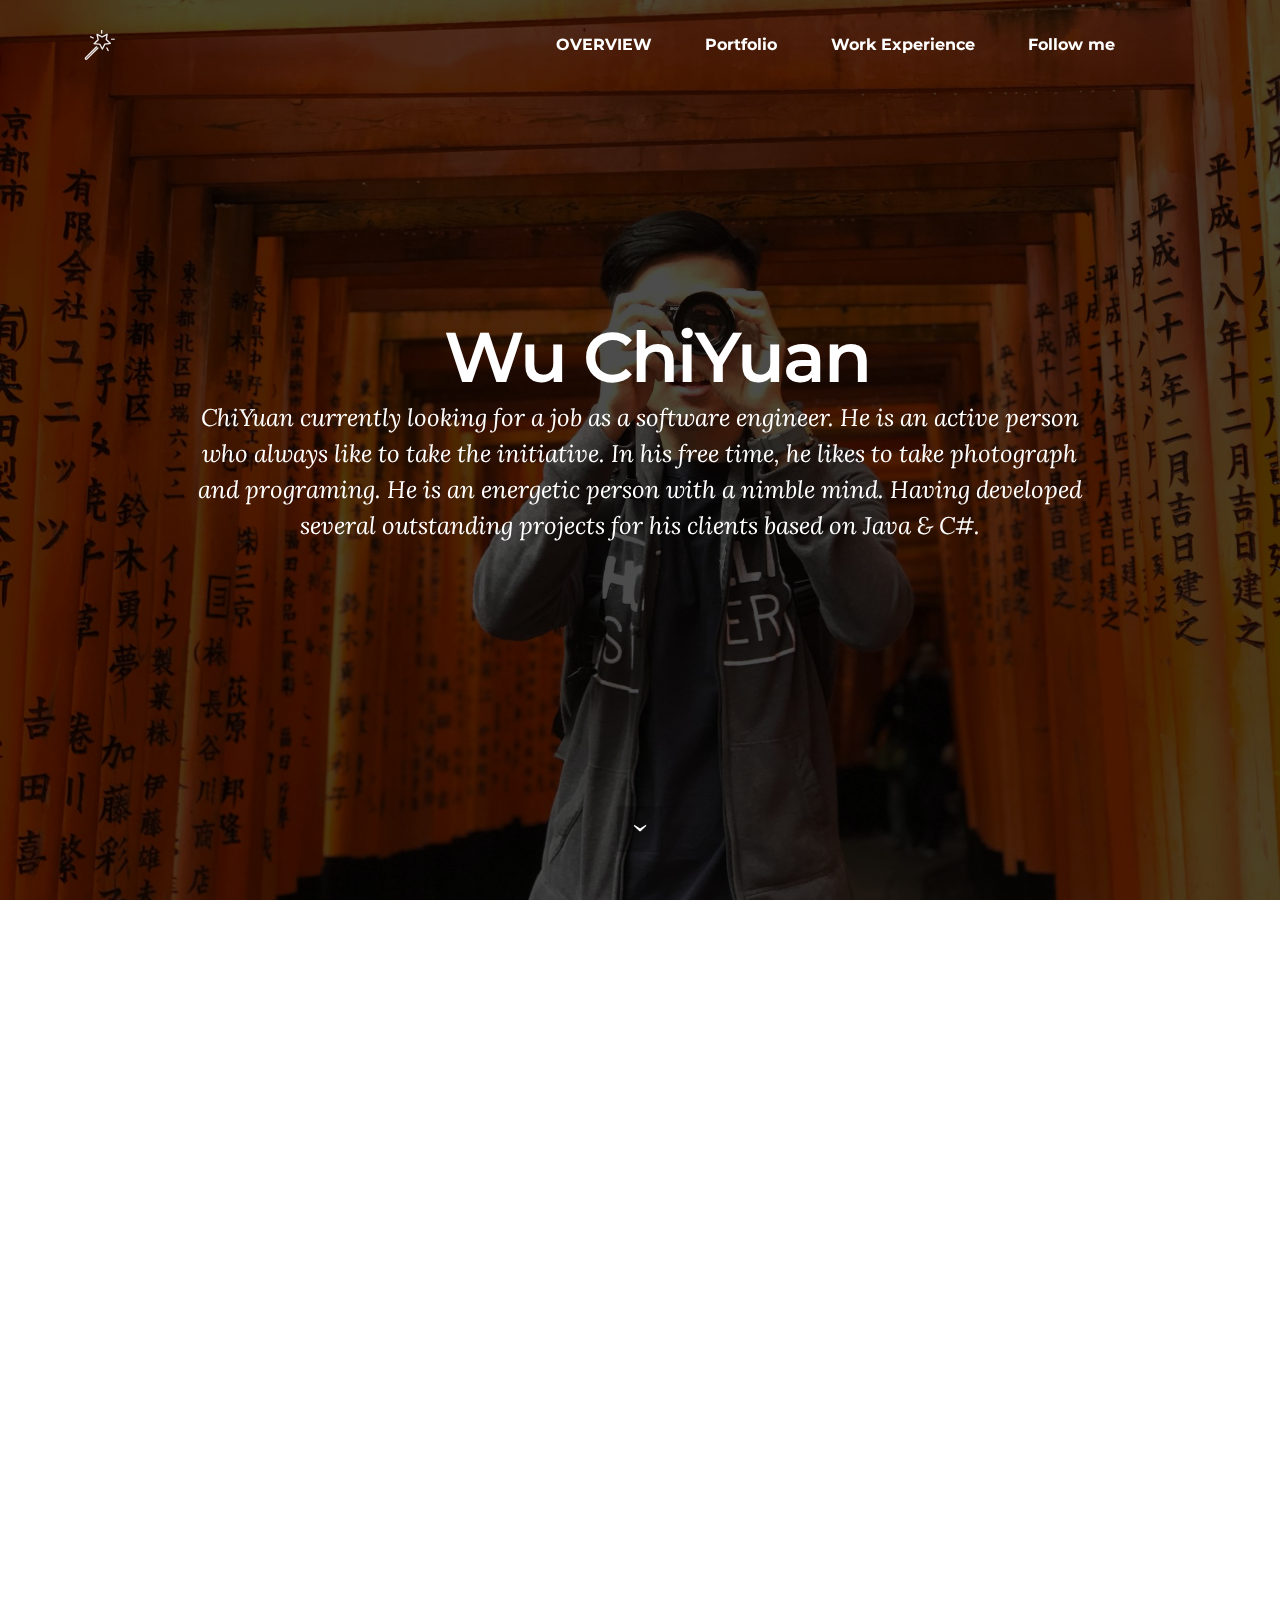
<file: index.html>
<!DOCTYPE html>
<html>
<head>
  <!-- Site made with Mobirise Website Builder v3.12.1, https://mobirise.com -->
  <meta charset="UTF-8">
  <meta http-equiv="X-UA-Compatible" content="IE=edge">
  <meta name="generator" content="Mobirise v3.12.1, mobirise.com">
  <meta name="viewport" content="width=device-width, initial-scale=1">
  <link rel="shortcut icon" href="assets/images/-151x128.jpg" type="image/x-icon">
  <meta name="description" content="nice">
  <title>myBlog</title>
  <link rel="stylesheet" href="https://fonts.googleapis.com/css?family=Lora:400,700,400italic,700italic&amp;subset=latin">
  <link rel="stylesheet" href="https://fonts.googleapis.com/css?family=Montserrat:400,700">
  <link rel="stylesheet" href="https://fonts.googleapis.com/css?family=Raleway:100,100i,200,200i,300,300i,400,400i,500,500i,600,600i,700,700i,800,800i,900,900i">
  <link rel="stylesheet" href="assets/bootstrap-material-design-font/css/material.css">
  <link rel="stylesheet" href="assets/web/assets/mobirise-icons/mobirise-icons.css">
  <link rel="stylesheet" href="assets/et-line-font-plugin/style.css">
  <link rel="stylesheet" href="assets/tether/tether.min.css">
  <link rel="stylesheet" href="assets/bootstrap/css/bootstrap.min.css">
  <link rel="stylesheet" href="assets/dropdown/css/style.css">
  <link rel="stylesheet" href="assets/animate.css/animate.min.css">
  <link rel="stylesheet" href="assets/socicon/css/styles.css">
  <link rel="stylesheet" href="assets/theme/css/style.css">
  <link rel="stylesheet" href="assets/mobirise/css/mbr-additional.css" type="text/css">
  
  
  
</head>
<body>
<section id="ext_menu-3">

    <nav class="navbar navbar-dropdown bg-color transparent navbar-fixed-top">
        <div class="container">

            <div class="mbr-table">
                <div class="mbr-table-cell">

                    <div class="navbar-brand">
                        <a href="#top" class="mbri-magic-stick mbr-iconfont mbr-iconfont-menu navbar-logo" style="font-size: 30px; color: rgb(239, 239, 239);"></a>
                        
                    </div>

                </div>
                <div class="mbr-table-cell">

                    <button class="navbar-toggler pull-xs-right hidden-md-up" type="button" data-toggle="collapse" data-target="#exCollapsingNavbar">
                        <div class="hamburger-icon"></div>
                    </button>

                    <ul class="nav-dropdown collapse pull-xs-right nav navbar-nav navbar-toggleable-sm" id="exCollapsingNavbar"><li class="nav-item"><a class="nav-link link" href="index.html#header1-4">OVERVIEW</a></li><li class="nav-item"><a class="nav-link link" href="index.html#header3-7">Portfolio</a></li><li class="nav-item"><a class="nav-link link" href="index.html#features4-b">Work Experience</a></li><li class="nav-item"><a class="nav-link link" href="index.html#social-buttons3-j">Follow me</a></li><li class="nav-item"><a class="nav-link link" href="https://mobirise.com/"></a></li></ul>
                    <button hidden="" class="navbar-toggler navbar-close" type="button" data-toggle="collapse" data-target="#exCollapsingNavbar">
                        <div class="close-icon"></div>
                    </button>

                </div>
            </div>

        </div>
    </nav>

</section>

<section class="engine"><a rel="external" href="https://mobirise.com">Mobirise Website Builder</a></section><section class="mbr-section mbr-section-hero mbr-section-full mbr-parallax-background mbr-section-with-arrow mbr-after-navbar" id="header1-4" style="background-image: url(assets/images/img-2000x1500.jpg);">

    <div class="mbr-overlay" style="opacity: 0.7; background-color: rgb(0, 0, 0);"></div>

    <div class="mbr-table-cell">

        <div class="container">
            <div class="row">
                <div class="mbr-section col-md-10 col-md-offset-1 text-xs-center">

                    <h1 class="mbr-section-title display-1">&nbsp; &nbsp;Wu ChiYuan&nbsp;</h1>
                    <p class="mbr-section-lead lead">ChiYuan currently looking for a job as a software engineer. He is an active person who always like to take the initiative. In his free time, he likes to take photograph and programing. He is an energetic person with a nimble mind. Having developed several outstanding projects for his clients based on Java &amp; C#.<br></p>
                    
                </div>
            </div>
        </div>
    </div>

    <div class="mbr-arrow mbr-arrow-floating" aria-hidden="true"><a href="#header3-7"><i class="mbr-arrow-icon"></i></a></div>

</section>

<section class="mbr-section mbr-section__container article" id="header3-7" style="background-color: rgb(255, 255, 255); padding-top: 80px; padding-bottom: 0px;">
    <div class="container">
        <div class="row">
            <div class="col-xs-12">
                <h3 class="mbr-section-title display-2">Portfolio</h3>
                
            </div>
        </div>
    </div>
</section>

<section class="mbr-cards mbr-section mbr-section-nopadding" id="features3-i" style="background-color: rgb(255, 255, 255);">

    

    <div class="mbr-cards-row row">
        <div class="mbr-cards-col col-xs-12 col-lg-4" style="padding-top: 40px; padding-bottom: 80px;">
            <div class="container">
              <div class="card cart-block">
                  <div class="card-img"><a href="https://github.com/ballm06m06/Digits-Planet" target="_blank"><img src="assets/images/-600x348.png" class="card-img-top"></a></div>
                  <div class="card-block">
                    <h4 class="card-title">Digits Planet</h4>
                    <h5 class="card-subtitle">Developed by C#</h5>
                    <p class="card-text">Aim to change the elementary school students' viewpoints of math.<br>Help them improve their skills by playing Digits Planet.<br></p>
                    
                    </div>
                </div>
            </div>
        </div>
        <div class="mbr-cards-col col-xs-12 col-lg-4" style="padding-top: 40px; padding-bottom: 80px;">
            <div class="container">
                <div class="card cart-block">
                    <div class="card-img"><a href="https://github.com/ballm06m06/Together" target="_blank"><img src="assets/images/-600x453.jpg" class="card-img-top"></a></div>
                    <div class="card-block">
                        <h4 class="card-title">Together</h4>
                        <h5 class="card-subtitle"><span style="font-style: normal;">Developed by Java</span></h5>
                        <p class="card-text">You can easily make friends on this platform.<br>And maybe find a soulmate on Together.<br></p>
                        
                    </div>
                </div>
            </div>
        </div>
        <div class="mbr-cards-col col-xs-12 col-lg-4" style="padding-top: 40px; padding-bottom: 80px;">
            <div class="container">
                <div class="card cart-block">
                    <div class="card-img"><img src="assets/images/1540615686057-600x450.jpg" class="card-img-top"></div>
                    <div class="card-block">
                        <h4 class="card-title">Fish Farmer</h4>
                        <h5 class="card-subtitle">Developed a Linebot by using Python</h5>
                        <p class="card-text">Fish farmer can manage the fish farms through Linebot,<br>It'll provide real time data and emergency calls when the water quality or&nbsp;<br>weather &nbsp;are unsuitable for fish to live</p>
                        
                    </div>
                </div>
            </div>
        </div>
        
        
        
    </div>
</section>

<section class="mbr-section mbr-section__container article" id="header3-c" style="background-color: rgb(255, 255, 255); padding-top: 20px; padding-bottom: 0px;">
    <div class="container">
        <div class="row">
            <div class="col-xs-12">
                <h3 class="mbr-section-title display-2">Work Experience</h3>
                
            </div>
        </div>
    </div>
</section>

<section class="mbr-cards mbr-section mbr-section-nopadding" id="features4-b" style="background-color: rgb(255, 255, 255);">

    

    <div class="mbr-cards-row row">
        <div class="mbr-cards-col col-xs-12 col-lg-6" style="padding-top: 80px; padding-bottom: 80px;">
            <div class="container">
                <div class="card cart-block">
                    <div class="card-img iconbox"><a href="index.html#features4-b" class="mbri-code mbr-iconfont mbr-iconfont-features4" style="color: black;"></a></div>
                    <div class="card-block">
                        <h4 class="card-title">Java Teaching Assistant</h4>
                        <h5 class="card-subtitle"><p><strong>03/2019 - 6/2019</strong></p></h5>
                        <p class="card-text">◆ Taught students the concepts of object-oriented programming,  and solved students’ questions about Java in class<br>◆ Provided after school individual guidance, and&nbsp;designed extracurricular assignments</p>
                        
                    </div>
                </div>
            </div>
        </div>
        <div class="mbr-cards-col col-xs-12 col-lg-6" style="padding-top: 80px; padding-bottom: 80px;">
            <div class="container">
                <div class="card cart-block">
                    <div class="card-img iconbox"><a href="index.html#features4-b" class="mbri-preview mbr-iconfont mbr-iconfont-features4" style="color: black;"></a></div>
                    <div class="card-block">
                        <h4 class="card-title">Internship of UX &amp; SEO</h4>
                        <h5 class="card-subtitle"><font color="#000000" face="Open Sans, sans-serif"><span style="font-style: normal;"><strong>07/2018 - 08/2018</strong></span></font></h5>
                        <p class="card-text">◆ Researched the topics of UX &amp; SEO, used digital monitoring tools to analyze websites, and presented the idea about how to improve the websites with real data <br>◆ Proposed a website redesign to care4cook&nbsp;<br></p>
                        
                    </div>
                </div>
          </div>
        </div>
        
        
        
        
    </div>
</section>

<section class="mbr-section mbr-section-md-padding" id="social-buttons3-j" style="background-color: rgb(46, 46, 46); padding-top: 90px; padding-bottom: 90px;">
    
    <div class="container">
        <div class="row">
            <div class="col-md-8 col-md-offset-2 text-xs-center">
                <h3 class="mbr-section-title display-2">LIKE LOVE &amp; SHARE !</h3>
                <div>

                  <div class="mbr-social-likes" data-counters="false">
                    <span class="btn btn-social facebook" title="Share link on Facebook">
                        <i class="socicon socicon-facebook"></i>
                    </span>
                    <span class="btn btn-social twitter" title="Share link on Twitter">
                        <i class="socicon socicon-twitter"></i>
                    </span>
                    
                    
                    
                  </div>

                </div>
            </div>
        </div>
    </div>
</section>


  <script src="assets/web/assets/jquery/jquery.min.js"></script>
  <script src="assets/tether/tether.min.js"></script>
  <script src="assets/bootstrap/js/bootstrap.min.js"></script>
  <script src="assets/smooth-scroll/smooth-scroll.js"></script>
  <script src="assets/dropdown/js/script.min.js"></script>
  <script src="assets/touch-swipe/jquery.touch-swipe.min.js"></script>
  <script src="assets/viewport-checker/jquery.viewportchecker.js"></script>
  <script src="assets/jarallax/jarallax.js"></script>
  <script src="assets/social-likes/social-likes.js"></script>
  <script src="assets/theme/js/script.js"></script>
  
  
  <input name="animation" type="hidden">
  </body>
</html>
</file>
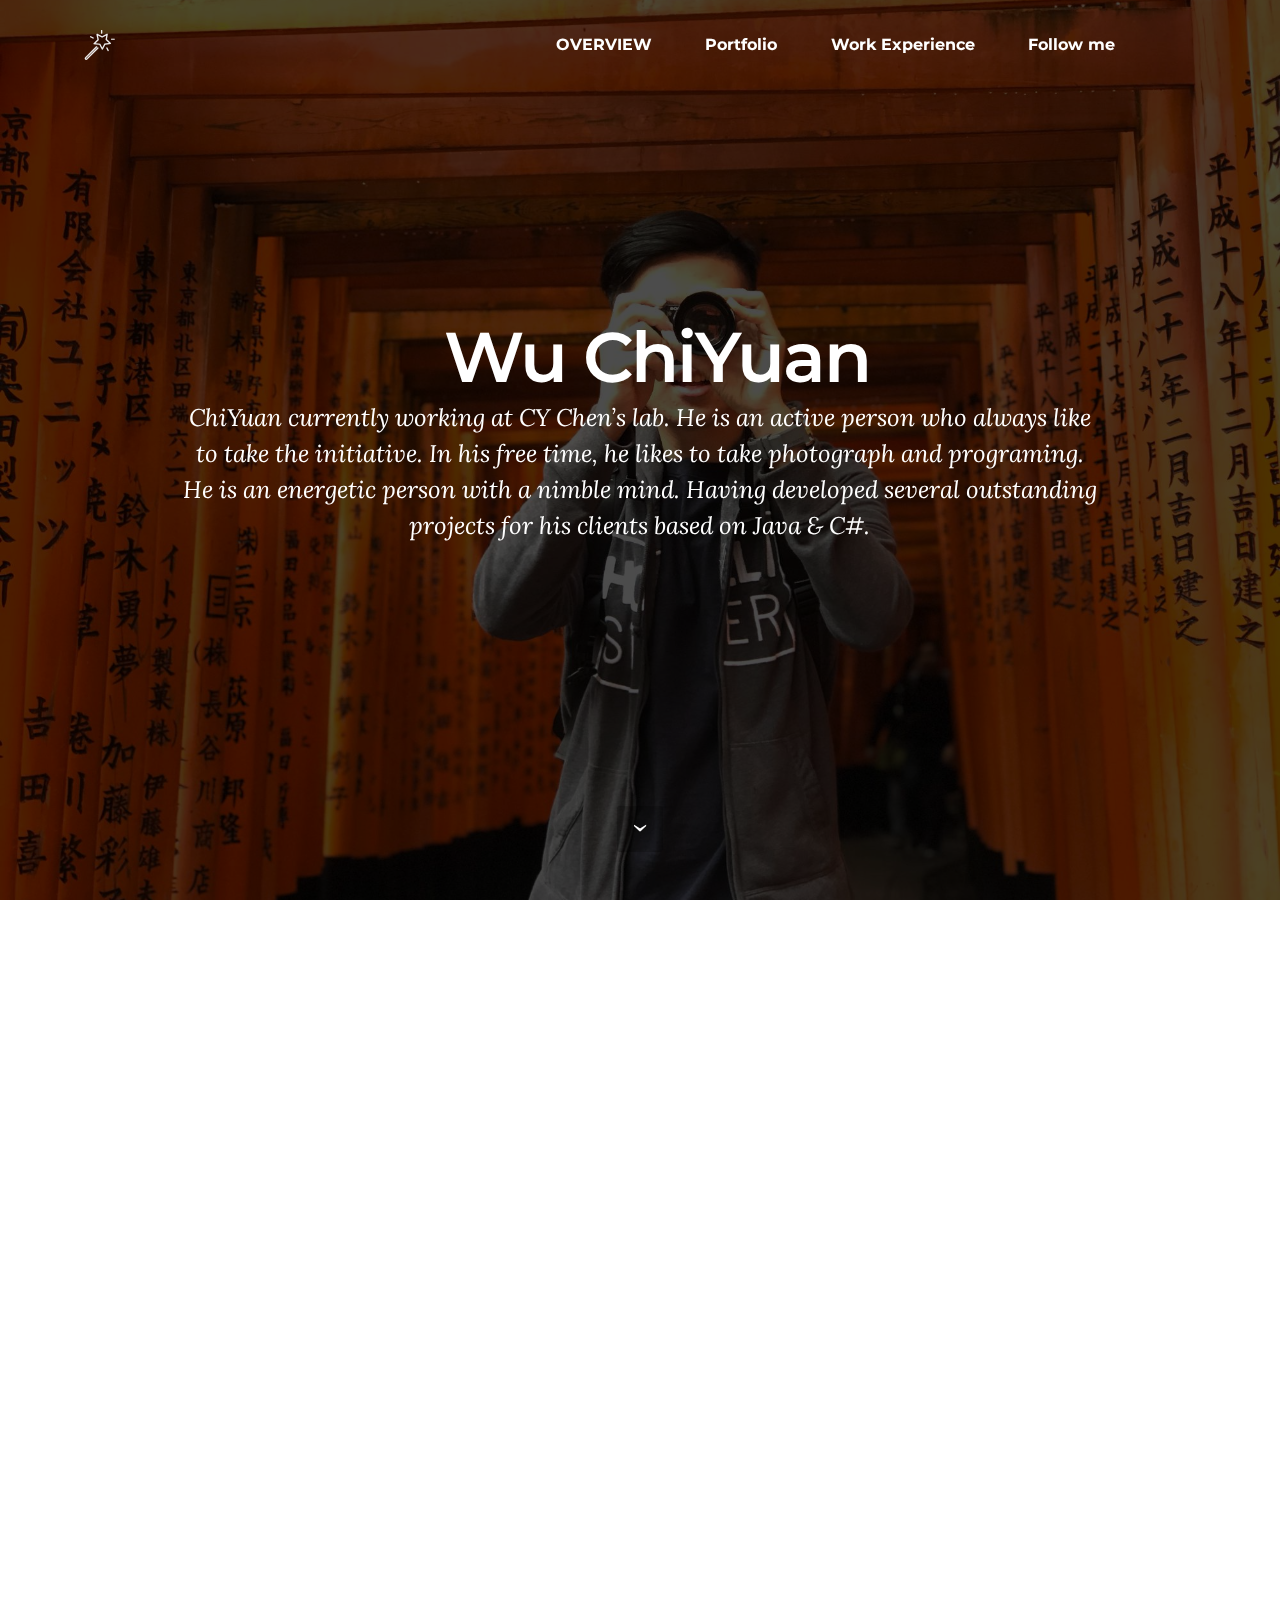
<file: myBlog.html>
<!DOCTYPE html>
<html>
<head>
  <!-- Site made with Mobirise Website Builder v3.12.1, https://mobirise.com -->
  <meta charset="UTF-8">
  <meta http-equiv="X-UA-Compatible" content="IE=edge">
  <meta name="generator" content="Mobirise v3.12.1, mobirise.com">
  <meta name="viewport" content="width=device-width, initial-scale=1">
  <link rel="shortcut icon" href="assets/images/-151x128.jpg" type="image/x-icon">
  <meta name="description" content="HELLO WORLD~~~">
  <title>This is my Blog</title>
  <link rel="stylesheet" href="https://fonts.googleapis.com/css?family=Lora:400,700,400italic,700italic&amp;subset=latin">
  <link rel="stylesheet" href="https://fonts.googleapis.com/css?family=Montserrat:400,700">
  <link rel="stylesheet" href="https://fonts.googleapis.com/css?family=Raleway:100,100i,200,200i,300,300i,400,400i,500,500i,600,600i,700,700i,800,800i,900,900i">
  <link rel="stylesheet" href="assets/bootstrap-material-design-font/css/material.css">
  <link rel="stylesheet" href="assets/web/assets/mobirise-icons/mobirise-icons.css">
  <link rel="stylesheet" href="assets/et-line-font-plugin/style.css">
  <link rel="stylesheet" href="assets/tether/tether.min.css">
  <link rel="stylesheet" href="assets/bootstrap/css/bootstrap.min.css">
  <link rel="stylesheet" href="assets/dropdown/css/style.css">
  <link rel="stylesheet" href="assets/animate.css/animate.min.css">
  <link rel="stylesheet" href="assets/socicon/css/styles.css">
  <link rel="stylesheet" href="assets/theme/css/style.css">
  <link rel="stylesheet" href="assets/mobirise/css/mbr-additional.css" type="text/css">
  
  
  
</head>
<body>
<section id="ext_menu-v">

    <nav class="navbar navbar-dropdown bg-color transparent navbar-fixed-top">
        <div class="container">

            <div class="mbr-table">
                <div class="mbr-table-cell">

                    <div class="navbar-brand">
                        <a href="#top" class="mbri-magic-stick mbr-iconfont mbr-iconfont-menu navbar-logo" style="font-size: 30px; color: rgb(239, 239, 239);"></a>
                        
                    </div>

                </div>
                <div class="mbr-table-cell">

                    <button class="navbar-toggler pull-xs-right hidden-md-up" type="button" data-toggle="collapse" data-target="#exCollapsingNavbar">
                        <div class="hamburger-icon"></div>
                    </button>

                    <ul class="nav-dropdown collapse pull-xs-right nav navbar-nav navbar-toggleable-sm" id="exCollapsingNavbar"><li class="nav-item"><a class="nav-link link" href="index.html#header1-4">OVERVIEW</a></li><li class="nav-item"><a class="nav-link link" href="index.html#header3-7">Portfolio</a></li><li class="nav-item"><a class="nav-link link" href="index.html#features4-b">Work Experience</a></li><li class="nav-item"><a class="nav-link link" href="index.html#social-buttons3-j">Follow me</a></li><li class="nav-item"><a class="nav-link link" href="https://mobirise.com/"></a></li></ul>
                    <button hidden="" class="navbar-toggler navbar-close" type="button" data-toggle="collapse" data-target="#exCollapsingNavbar">
                        <div class="close-icon"></div>
                    </button>

                </div>
            </div>

        </div>
    </nav>

</section>

<section class="engine"><a rel="external" href="https://mobirise.com">Mobirise Web Creator</a></section><section class="mbr-section mbr-section-hero mbr-section-full mbr-parallax-background mbr-section-with-arrow mbr-after-navbar" id="header1-w" style="background-image: url(assets/images/img-2000x1500.jpg);">

    <div class="mbr-overlay" style="opacity: 0.7; background-color: rgb(0, 0, 0);"></div>

    <div class="mbr-table-cell">

        <div class="container">
            <div class="row">
                <div class="mbr-section col-md-10 col-md-offset-1 text-xs-center">

                    <h1 class="mbr-section-title display-1">&nbsp; &nbsp;Wu ChiYuan&nbsp;</h1>
                    <p class="mbr-section-lead lead">ChiYuan currently working at CY Chen’s lab. He is an active person who always like to take the initiative. In his free time, he likes to take photograph and programing. He is an energetic person with a nimble mind. Having developed several outstanding projects for his clients based on Java &amp; C#.<br></p>
                    
                </div>
            </div>
        </div>
    </div>

    <div class="mbr-arrow mbr-arrow-floating" aria-hidden="true"><a href="#header3-x"><i class="mbr-arrow-icon"></i></a></div>

</section>

<section class="mbr-section mbr-section__container article" id="header3-x" style="background-color: rgb(255, 255, 255); padding-top: 80px; padding-bottom: 0px;">
    <div class="container">
        <div class="row">
            <div class="col-xs-12">
                <h3 class="mbr-section-title display-2">Portfolio</h3>
                
            </div>
        </div>
    </div>
</section>

<section class="mbr-cards mbr-section mbr-section-nopadding" id="features3-y" style="background-color: rgb(255, 255, 255);">

    

    <div class="mbr-cards-row row">
        <div class="mbr-cards-col col-xs-12 col-lg-4" style="padding-top: 40px; padding-bottom: 80px;">
            <div class="container">
              <div class="card cart-block">
                  <div class="card-img"><a href="https://github.com/ballm06m06/Digits-Planet" target="_blank"><img src="assets/images/-600x348.png" class="card-img-top"></a></div>
                  <div class="card-block">
                    <h4 class="card-title">Digits Planet</h4>
                    <h5 class="card-subtitle"><span style="font-style: normal;">Developed by C#</span></h5>
                    <p class="card-text">Aim to change the elementary school students' viewpoints of math.<br>Help them improve their skills by playing Digits Planet.<br></p>
                    
                    </div>
                </div>
            </div>
        </div>
        <div class="mbr-cards-col col-xs-12 col-lg-4" style="padding-top: 40px; padding-bottom: 80px;">
            <div class="container">
                <div class="card cart-block">
                    <div class="card-img"><a href="https://github.com/ballm06m06/Together" target="_blank"><img src="assets/images/-600x453.jpg" class="card-img-top"></a></div>
                    <div class="card-block">
                        <h4 class="card-title">Together</h4>
                        <h5 class="card-subtitle"><span style="font-style: normal;">Developed by Java</span></h5>
                        <p class="card-text">You can easily make friends on this platform.<br>And maybe find a soulmate on Together.<br></p>
                        
                    </div>
                </div>
            </div>
        </div>
        <div class="mbr-cards-col col-xs-12 col-lg-4" style="padding-top: 40px; padding-bottom: 80px;">
            <div class="container">
                <div class="card cart-block">
                    <div class="card-img"><a href="https://github.com/ballm06m06/cht666" target="_blank"><img src="assets/images/1540615686057-600x450.jpg" class="card-img-top"></a></div>
                    <div class="card-block">
                        <h4 class="card-title">Fish Farmer</h4>
                        <h5 class="card-subtitle"><span style="font-style: normal;">Developed a Linebot by using Python</span></h5>
                        <p class="card-text">Fish farmer can manage the fish farms through Linebot,<br>It'll provide real time data and emergency calls when the water quality or&nbsp;<br>weather &nbsp;are unsuitable for fish to live</p>
                        
                    </div>
                </div>
            </div>
        </div>
        
        
        
    </div>
</section>

<section class="mbr-section mbr-section__container article" id="header3-z" style="background-color: rgb(255, 255, 255); padding-top: 20px; padding-bottom: 0px;">
    <div class="container">
        <div class="row">
            <div class="col-xs-12">
                <h3 class="mbr-section-title display-2">Work Experience</h3>
                
            </div>
        </div>
    </div>
</section>

<section class="mbr-cards mbr-section mbr-section-nopadding" id="features4-10" style="background-color: rgb(255, 255, 255);">

    

    <div class="mbr-cards-row row">
        <div class="mbr-cards-col col-xs-12 col-lg-6" style="padding-top: 80px; padding-bottom: 80px;">
            <div class="container">
                <div class="card cart-block">
                    <div class="card-img iconbox"><a href="index.html#features4-b" class="mbri-code mbr-iconfont mbr-iconfont-features4" style="color: black;"></a></div>
                    <div class="card-block">
                        <h4 class="card-title">Java Teaching Assistant</h4>
                        <h5 class="card-subtitle"><p><strong>03/2019 - current</strong><span style="font-style: normal;"><strong></strong></span></p></h5>
                        <p class="card-text">◆ Solved students’ questions about Java and designed extracurricular assignments <br>◆ Provided after school individual guidance&nbsp;</p>
                        
                    </div>
                </div>
            </div>
        </div>
        <div class="mbr-cards-col col-xs-12 col-lg-6" style="padding-top: 80px; padding-bottom: 80px;">
            <div class="container">
                <div class="card cart-block">
                    <div class="card-img iconbox"><a href="index.html#features4-b" class="mbri-preview mbr-iconfont mbr-iconfont-features4" style="color: black;"></a></div>
                    <div class="card-block">
                        <h4 class="card-title">User Experience Intern</h4>
                        <h5 class="card-subtitle"><font color="#000000" face="Open Sans, sans-serif"><span style="font-style: normal;"><strong>07/2018 - 08/2018</strong></span></font></h5>
                        <p class="card-text">◆ Researched the topics of UX &amp; SEO,presented the idea about how to improve the websites with real data <br>◆ Proposed a website redesign to care4cook&nbsp;<br></p>
                        
                    </div>
                </div>
          </div>
        </div>
        
        
        
        
    </div>
</section>

<section class="mbr-section mbr-section-md-padding" id="social-buttons3-11" style="background-color: rgb(46, 46, 46); padding-top: 90px; padding-bottom: 90px;">
    
    <div class="container">
        <div class="row">
            <div class="col-md-8 col-md-offset-2 text-xs-center">
                <h3 class="mbr-section-title display-2">LIKE LOVE &amp; SHARE !</h3>
                <div>

                  <div class="mbr-social-likes" data-counters="false">
                    <span class="btn btn-social facebook" title="Share link on Facebook">
                        <i class="socicon socicon-facebook"></i>
                    </span>
                    <span class="btn btn-social twitter" title="Share link on Twitter">
                        <i class="socicon socicon-twitter"></i>
                    </span>
                    
                    
                    
                  </div>

                </div>
            </div>
        </div>
    </div>
</section>


  <script src="assets/web/assets/jquery/jquery.min.js"></script>
  <script src="assets/tether/tether.min.js"></script>
  <script src="assets/bootstrap/js/bootstrap.min.js"></script>
  <script src="assets/smooth-scroll/smooth-scroll.js"></script>
  <script src="assets/dropdown/js/script.min.js"></script>
  <script src="assets/touch-swipe/jquery.touch-swipe.min.js"></script>
  <script src="assets/viewport-checker/jquery.viewportchecker.js"></script>
  <script src="assets/jarallax/jarallax.js"></script>
  <script src="assets/social-likes/social-likes.js"></script>
  <script src="assets/theme/js/script.js"></script>
  
  
  <input name="animation" type="hidden">
  </body>
</html>
</file>
<file: assets/bootstrap-material-design-font/css/material.css>
@font-face {
  font-family: 'Material-Design-Icons';
  src: url('../fonts/Material-Design-Icons.eot?3ocs8m');
  src: url('../fonts/Material-Design-Icons.eot?#iefix3ocs8m') format('embedded-opentype'), url('../fonts/Material-Design-Icons.woff?3ocs8m') format('woff'), url('../fonts/Material-Design-Icons.ttf?3ocs8m') format('truetype'), url('../fonts/Material-Design-Icons.svg?3ocs8m#Material-Design-Icons') format('svg');
  font-weight: normal;
  font-style: normal;
}
[class^="mdi-"],
[class*="mdi-"] {
  speak: none;
  display: inline-block;
  font-style: normal;
  font-variant:normal;
  font-weight:normal;
  /*font-size:24px;*/
  line-height:1;
  font-family:'Material-Design-Icons' !important;
  text-rendering: auto;
  
  -webkit-font-smoothing: antialiased;
  -moz-osx-font-smoothing: grayscale;
  -webkit-transform: translate(0, 0);
      -ms-transform: translate(0, 0);
          transform: translate(0, 0);
}
[class^="mdi-"]:before,
[class*="mdi-"]:before {
  display: inline-block;
  speak: none;
  text-decoration: inherit;
}
[class^="mdi-"].pull-left,
[class*="mdi-"].pull-left {
  margin-right: .3em;
}
[class^="mdi-"].pull-right,
[class*="mdi-"].pull-right {
  margin-left: .3em;
}
[class^="mdi-"].mdi-lg:before,
[class*="mdi-"].mdi-lg:before,
[class^="mdi-"].mdi-lg:after,
[class*="mdi-"].mdi-lg:after {
  font-size: 1.33333333em;
  line-height: 0.75em;
  vertical-align: -15%;
}
[class^="mdi-"].mdi-2x:before,
[class*="mdi-"].mdi-2x:before,
[class^="mdi-"].mdi-2x:after,
[class*="mdi-"].mdi-2x:after {
  font-size: 2em;
}
[class^="mdi-"].mdi-3x:before,
[class*="mdi-"].mdi-3x:before,
[class^="mdi-"].mdi-3x:after,
[class*="mdi-"].mdi-3x:after {
  font-size: 3em;
}
[class^="mdi-"].mdi-4x:before,
[class*="mdi-"].mdi-4x:before,
[class^="mdi-"].mdi-4x:after,
[class*="mdi-"].mdi-4x:after {
  font-size: 4em;
}
[class^="mdi-"].mdi-5x:before,
[class*="mdi-"].mdi-5x:before,
[class^="mdi-"].mdi-5x:after,
[class*="mdi-"].mdi-5x:after {
  font-size: 5em;
}
[class^="mdi-device-signal-cellular-"]:after,
[class^="mdi-device-battery-"]:after,
[class^="mdi-device-battery-charging-"]:after,
[class^="mdi-device-signal-cellular-connected-no-internet-"]:after,
[class^="mdi-device-signal-wifi-"]:after,
[class^="mdi-device-signal-wifi-statusbar-not-connected"]:after,
.mdi-device-network-wifi:after {
  opacity: .3;
  position: absolute;
  left: 0;
  top: 0;
  z-index: 1;
  display: inline-block;
  speak: none;
  text-decoration: inherit;
}
[class^="mdi-device-signal-cellular-"]:after {
  content: "\e758";
}
[class^="mdi-device-battery-"]:after {
  content: "\e735";
}
[class^="mdi-device-battery-charging-"]:after {
  content: "\e733";
}
[class^="mdi-device-signal-cellular-connected-no-internet-"]:after {
  content: "\e75d";
}
[class^="mdi-device-signal-wifi-"]:after,
.mdi-device-network-wifi:after {
  content: "\e765";
}
[class^="mdi-device-signal-wifi-statusbasr-not-connected"]:after {
  content: "\e8f7";
}
.mdi-device-signal-cellular-off:after,
.mdi-device-signal-cellular-null:after,
.mdi-device-signal-cellular-no-sim:after,
.mdi-device-signal-wifi-off:after,
.mdi-device-signal-wifi-4-bar:after,
.mdi-device-signal-cellular-4-bar:after,
.mdi-device-battery-alert:after,
.mdi-device-signal-cellular-connected-no-internet-4-bar:after,
.mdi-device-battery-std:after,
.mdi-device-battery-full .mdi-device-battery-unknown:after {
  content: "";
}
.mdi-fw {
  width: 1.28571429em;
  text-align: center;
}
.mdi-ul {
  padding-left: 0;
  margin-left: 2.14285714em;
  list-style-type: none;
}
.mdi-ul > li {
  position: relative;
}
.mdi-li {
  position: absolute;
  left: -2.14285714em;
  width: 2.14285714em;
  top: 0.14285714em;
  text-align: center;
}
.mdi-li.mdi-lg {
  left: -1.85714286em;
}
.mdi-border {
  padding: .2em .25em .15em;
  border: solid 0.08em #eeeeee;
  border-radius: .1em;
}
.mdi-spin {
  -webkit-animation: mdi-spin 2s infinite linear;
  animation: mdi-spin 2s infinite linear;
  -webkit-transform-origin: 50% 50%;
  -ms-transform-origin: 50% 50%;
      transform-origin: 50% 50%;
}
.mdi-pulse {
  -webkit-animation: mdi-spin 1s steps(8) infinite;
  animation: mdi-spin 1s steps(8) infinite;
  -webkit-transform-origin: 50% 50%;
  -ms-transform-origin: 50% 50%;
      transform-origin: 50% 50%;
}
@-webkit-keyframes mdi-spin {
  0% {
    -webkit-transform: rotate(0deg);
    transform: rotate(0deg);
  }
  100% {
    -webkit-transform: rotate(359deg);
    transform: rotate(359deg);
  }
}
@keyframes mdi-spin {
  0% {
    -webkit-transform: rotate(0deg);
    transform: rotate(0deg);
  }
  100% {
    -webkit-transform: rotate(359deg);
    transform: rotate(359deg);
  }
}
.mdi-rotate-90 {
  filter: progid:DXImageTransform.Microsoft.BasicImage(rotation=1);
  -webkit-transform: rotate(90deg);
  -ms-transform: rotate(90deg);
  transform: rotate(90deg);
}
.mdi-rotate-180 {
  filter: progid:DXImageTransform.Microsoft.BasicImage(rotation=2);
  -webkit-transform: rotate(180deg);
  -ms-transform: rotate(180deg);
  transform: rotate(180deg);
}
.mdi-rotate-270 {
  filter: progid:DXImageTransform.Microsoft.BasicImage(rotation=3);
  -webkit-transform: rotate(270deg);
  -ms-transform: rotate(270deg);
  transform: rotate(270deg);
}
.mdi-flip-horizontal {
  filter: progid:DXImageTransform.Microsoft.BasicImage(rotation=0, mirror=1);
  -webkit-transform: scale(-1, 1);
  -ms-transform: scale(-1, 1);
  transform: scale(-1, 1);
}
.mdi-flip-vertical {
  filter: progid:DXImageTransform.Microsoft.BasicImage(rotation=2, mirror=1);
  -webkit-transform: scale(1, -1);
  -ms-transform: scale(1, -1);
  transform: scale(1, -1);
}
:root .mdi-rotate-90,
:root .mdi-rotate-180,
:root .mdi-rotate-270,
:root .mdi-flip-horizontal,
:root .mdi-flip-vertical {
  -webkit-filter: none;
          filter: none;
}
.mdi-stack {
  position: relative;
  display: inline-block;
  width: 2em;
  height: 2em;
  line-height: 2em;
  vertical-align: middle;
}
.mdi-stack-1x,
.mdi-stack-2x {
  position: absolute;
  left: 0;
  width: 100%;
  text-align: center;
}
.mdi-stack-1x {
  line-height: inherit;
}
.mdi-stack-2x {
  font-size: 2em;
}
.mdi-inverse {
  color: #ffffff;
}
/* Start Icons */
.mdi-action-3d-rotation:before {
  content: "\e600";
}
.mdi-action-accessibility:before {
  content: "\e601";
}
.mdi-action-account-balance-wallet:before {
  content: "\e602";
}
.mdi-action-account-balance:before {
  content: "\e603";
}
.mdi-action-account-box:before {
  content: "\e604";
}
.mdi-action-account-child:before {
  content: "\e605";
}
.mdi-action-account-circle:before {
  content: "\e606";
}
.mdi-action-add-shopping-cart:before {
  content: "\e607";
}
.mdi-action-alarm-add:before {
  content: "\e608";
}
.mdi-action-alarm-off:before {
  content: "\e609";
}
.mdi-action-alarm-on:before {
  content: "\e60a";
}
.mdi-action-alarm:before {
  content: "\e60b";
}
.mdi-action-android:before {
  content: "\e60c";
}
.mdi-action-announcement:before {
  content: "\e60d";
}
.mdi-action-aspect-ratio:before {
  content: "\e60e";
}
.mdi-action-assessment:before {
  content: "\e60f";
}
.mdi-action-assignment-ind:before {
  content: "\e610";
}
.mdi-action-assignment-late:before {
  content: "\e611";
}
.mdi-action-assignment-return:before {
  content: "\e612";
}
.mdi-action-assignment-returned:before {
  content: "\e613";
}
.mdi-action-assignment-turned-in:before {
  content: "\e614";
}
.mdi-action-assignment:before {
  content: "\e615";
}
.mdi-action-autorenew:before {
  content: "\e616";
}
.mdi-action-backup:before {
  content: "\e617";
}
.mdi-action-book:before {
  content: "\e618";
}
.mdi-action-bookmark-outline:before {
  content: "\e619";
}
.mdi-action-bookmark:before {
  content: "\e61a";
}
.mdi-action-bug-report:before {
  content: "\e61b";
}
.mdi-action-cached:before {
  content: "\e61c";
}
.mdi-action-check-circle:before {
  content: "\e61d";
}
.mdi-action-class:before {
  content: "\e61e";
}
.mdi-action-credit-card:before {
  content: "\e61f";
}
.mdi-action-dashboard:before {
  content: "\e620";
}
.mdi-action-delete:before {
  content: "\e621";
}
.mdi-action-description:before {
  content: "\e622";
}
.mdi-action-dns:before {
  content: "\e623";
}
.mdi-action-done-all:before {
  content: "\e624";
}
.mdi-action-done:before {
  content: "\e625";
}
.mdi-action-event:before {
  content: "\e626";
}
.mdi-action-exit-to-app:before {
  content: "\e627";
}
.mdi-action-explore:before {
  content: "\e628";
}
.mdi-action-extension:before {
  content: "\e629";
}
.mdi-action-face-unlock:before {
  content: "\e62a";
}
.mdi-action-favorite-outline:before {
  content: "\e62b";
}
.mdi-action-favorite:before {
  content: "\e62c";
}
.mdi-action-find-in-page:before {
  content: "\e62d";
}
.mdi-action-find-replace:before {
  content: "\e62e";
}
.mdi-action-flip-to-back:before {
  content: "\e62f";
}
.mdi-action-flip-to-front:before {
  content: "\e630";
}
.mdi-action-get-app:before {
  content: "\e631";
}
.mdi-action-grade:before {
  content: "\e632";
}
.mdi-action-group-work:before {
  content: "\e633";
}
.mdi-action-help:before {
  content: "\e634";
}
.mdi-action-highlight-remove:before {
  content: "\e635";
}
.mdi-action-history:before {
  content: "\e636";
}
.mdi-action-home:before {
  content: "\e637";
}
.mdi-action-https:before {
  content: "\e638";
}
.mdi-action-info-outline:before {
  content: "\e639";
}
.mdi-action-info:before {
  content: "\e63a";
}
.mdi-action-input:before {
  content: "\e63b";
}
.mdi-action-invert-colors:before {
  content: "\e63c";
}
.mdi-action-label-outline:before {
  content: "\e63d";
}
.mdi-action-label:before {
  content: "\e63e";
}
.mdi-action-language:before {
  content: "\e63f";
}
.mdi-action-launch:before {
  content: "\e640";
}
.mdi-action-list:before {
  content: "\e641";
}
.mdi-action-lock-open:before {
  content: "\e642";
}
.mdi-action-lock-outline:before {
  content: "\e643";
}
.mdi-action-lock:before {
  content: "\e644";
}
.mdi-action-loyalty:before {
  content: "\e645";
}
.mdi-action-markunread-mailbox:before {
  content: "\e646";
}
.mdi-action-note-add:before {
  content: "\e647";
}
.mdi-action-open-in-browser:before {
  content: "\e648";
}
.mdi-action-open-in-new:before {
  content: "\e649";
}
.mdi-action-open-with:before {
  content: "\e64a";
}
.mdi-action-pageview:before {
  content: "\e64b";
}
.mdi-action-payment:before {
  content: "\e64c";
}
.mdi-action-perm-camera-mic:before {
  content: "\e64d";
}
.mdi-action-perm-contact-cal:before {
  content: "\e64e";
}
.mdi-action-perm-data-setting:before {
  content: "\e64f";
}
.mdi-action-perm-device-info:before {
  content: "\e650";
}
.mdi-action-perm-identity:before {
  content: "\e651";
}
.mdi-action-perm-media:before {
  content: "\e652";
}
.mdi-action-perm-phone-msg:before {
  content: "\e653";
}
.mdi-action-perm-scan-wifi:before {
  content: "\e654";
}
.mdi-action-picture-in-picture:before {
  content: "\e655";
}
.mdi-action-polymer:before {
  content: "\e656";
}
.mdi-action-print:before {
  content: "\e657";
}
.mdi-action-query-builder:before {
  content: "\e658";
}
.mdi-action-question-answer:before {
  content: "\e659";
}
.mdi-action-receipt:before {
  content: "\e65a";
}
.mdi-action-redeem:before {
  content: "\e65b";
}
.mdi-action-reorder:before {
  content: "\e65c";
}
.mdi-action-report-problem:before {
  content: "\e65d";
}
.mdi-action-restore:before {
  content: "\e65e";
}
.mdi-action-room:before {
  content: "\e65f";
}
.mdi-action-schedule:before {
  content: "\e660";
}
.mdi-action-search:before {
  content: "\e661";
}
.mdi-action-settings-applications:before {
  content: "\e662";
}
.mdi-action-settings-backup-restore:before {
  content: "\e663";
}
.mdi-action-settings-bluetooth:before {
  content: "\e664";
}
.mdi-action-settings-cell:before {
  content: "\e665";
}
.mdi-action-settings-display:before {
  content: "\e666";
}
.mdi-action-settings-ethernet:before {
  content: "\e667";
}
.mdi-action-settings-input-antenna:before {
  content: "\e668";
}
.mdi-action-settings-input-component:before {
  content: "\e669";
}
.mdi-action-settings-input-composite:before {
  content: "\e66a";
}
.mdi-action-settings-input-hdmi:before {
  content: "\e66b";
}
.mdi-action-settings-input-svideo:before {
  content: "\e66c";
}
.mdi-action-settings-overscan:before {
  content: "\e66d";
}
.mdi-action-settings-phone:before {
  content: "\e66e";
}
.mdi-action-settings-power:before {
  content: "\e66f";
}
.mdi-action-settings-remote:before {
  content: "\e670";
}
.mdi-action-settings-voice:before {
  content: "\e671";
}
.mdi-action-settings:before {
  content: "\e672";
}
.mdi-action-shop-two:before {
  content: "\e673";
}
.mdi-action-shop:before {
  content: "\e674";
}
.mdi-action-shopping-basket:before {
  content: "\e675";
}
.mdi-action-shopping-cart:before {
  content: "\e676";
}
.mdi-action-speaker-notes:before {
  content: "\e677";
}
.mdi-action-spellcheck:before {
  content: "\e678";
}
.mdi-action-star-rate:before {
  content: "\e679";
}
.mdi-action-stars:before {
  content: "\e67a";
}
.mdi-action-store:before {
  content: "\e67b";
}
.mdi-action-subject:before {
  content: "\e67c";
}
.mdi-action-supervisor-account:before {
  content: "\e67d";
}
.mdi-action-swap-horiz:before {
  content: "\e67e";
}
.mdi-action-swap-vert-circle:before {
  content: "\e67f";
}
.mdi-action-swap-vert:before {
  content: "\e680";
}
.mdi-action-system-update-tv:before {
  content: "\e681";
}
.mdi-action-tab-unselected:before {
  content: "\e682";
}
.mdi-action-tab:before {
  content: "\e683";
}
.mdi-action-theaters:before {
  content: "\e684";
}
.mdi-action-thumb-down:before {
  content: "\e685";
}
.mdi-action-thumb-up:before {
  content: "\e686";
}
.mdi-action-thumbs-up-down:before {
  content: "\e687";
}
.mdi-action-toc:before {
  content: "\e688";
}
.mdi-action-today:before {
  content: "\e689";
}
.mdi-action-track-changes:before {
  content: "\e68a";
}
.mdi-action-translate:before {
  content: "\e68b";
}
.mdi-action-trending-down:before {
  content: "\e68c";
}
.mdi-action-trending-neutral:before {
  content: "\e68d";
}
.mdi-action-trending-up:before {
  content: "\e68e";
}
.mdi-action-turned-in-not:before {
  content: "\e68f";
}
.mdi-action-turned-in:before {
  content: "\e690";
}
.mdi-action-verified-user:before {
  content: "\e691";
}
.mdi-action-view-agenda:before {
  content: "\e692";
}
.mdi-action-view-array:before {
  content: "\e693";
}
.mdi-action-view-carousel:before {
  content: "\e694";
}
.mdi-action-view-column:before {
  content: "\e695";
}
.mdi-action-view-day:before {
  content: "\e696";
}
.mdi-action-view-headline:before {
  content: "\e697";
}
.mdi-action-view-list:before {
  content: "\e698";
}
.mdi-action-view-module:before {
  content: "\e699";
}
.mdi-action-view-quilt:before {
  content: "\e69a";
}
.mdi-action-view-stream:before {
  content: "\e69b";
}
.mdi-action-view-week:before {
  content: "\e69c";
}
.mdi-action-visibility-off:before {
  content: "\e69d";
}
.mdi-action-visibility:before {
  content: "\e69e";
}
.mdi-action-wallet-giftcard:before {
  content: "\e69f";
}
.mdi-action-wallet-membership:before {
  content: "\e6a0";
}
.mdi-action-wallet-travel:before {
  content: "\e6a1";
}
.mdi-action-work:before {
  content: "\e6a2";
}
.mdi-alert-error:before {
  content: "\e6a3";
}
.mdi-alert-warning:before {
  content: "\e6a4";
}
.mdi-av-album:before {
  content: "\e6a5";
}
.mdi-av-closed-caption:before {
  content: "\e6a6";
}
.mdi-av-equalizer:before {
  content: "\e6a7";
}
.mdi-av-explicit:before {
  content: "\e6a8";
}
.mdi-av-fast-forward:before {
  content: "\e6a9";
}
.mdi-av-fast-rewind:before {
  content: "\e6aa";
}
.mdi-av-games:before {
  content: "\e6ab";
}
.mdi-av-hearing:before {
  content: "\e6ac";
}
.mdi-av-high-quality:before {
  content: "\e6ad";
}
.mdi-av-loop:before {
  content: "\e6ae";
}
.mdi-av-mic-none:before {
  content: "\e6af";
}
.mdi-av-mic-off:before {
  content: "\e6b0";
}
.mdi-av-mic:before {
  content: "\e6b1";
}
.mdi-av-movie:before {
  content: "\e6b2";
}
.mdi-av-my-library-add:before {
  content: "\e6b3";
}
.mdi-av-my-library-books:before {
  content: "\e6b4";
}
.mdi-av-my-library-music:before {
  content: "\e6b5";
}
.mdi-av-new-releases:before {
  content: "\e6b6";
}
.mdi-av-not-interested:before {
  content: "\e6b7";
}
.mdi-av-pause-circle-fill:before {
  content: "\e6b8";
}
.mdi-av-pause-circle-outline:before {
  content: "\e6b9";
}
.mdi-av-pause:before {
  content: "\e6ba";
}
.mdi-av-play-arrow:before {
  content: "\e6bb";
}
.mdi-av-play-circle-fill:before {
  content: "\e6bc";
}
.mdi-av-play-circle-outline:before {
  content: "\e6bd";
}
.mdi-av-play-shopping-bag:before {
  content: "\e6be";
}
.mdi-av-playlist-add:before {
  content: "\e6bf";
}
.mdi-av-queue-music:before {
  content: "\e6c0";
}
.mdi-av-queue:before {
  content: "\e6c1";
}
.mdi-av-radio:before {
  content: "\e6c2";
}
.mdi-av-recent-actors:before {
  content: "\e6c3";
}
.mdi-av-repeat-one:before {
  content: "\e6c4";
}
.mdi-av-repeat:before {
  content: "\e6c5";
}
.mdi-av-replay:before {
  content: "\e6c6";
}
.mdi-av-shuffle:before {
  content: "\e6c7";
}
.mdi-av-skip-next:before {
  content: "\e6c8";
}
.mdi-av-skip-previous:before {
  content: "\e6c9";
}
.mdi-av-snooze:before {
  content: "\e6ca";
}
.mdi-av-stop:before {
  content: "\e6cb";
}
.mdi-av-subtitles:before {
  content: "\e6cc";
}
.mdi-av-surround-sound:before {
  content: "\e6cd";
}
.mdi-av-timer:before {
  content: "\e6ce";
}
.mdi-av-video-collection:before {
  content: "\e6cf";
}
.mdi-av-videocam-off:before {
  content: "\e6d0";
}
.mdi-av-videocam:before {
  content: "\e6d1";
}
.mdi-av-volume-down:before {
  content: "\e6d2";
}
.mdi-av-volume-mute:before {
  content: "\e6d3";
}
.mdi-av-volume-off:before {
  content: "\e6d4";
}
.mdi-av-volume-up:before {
  content: "\e6d5";
}
.mdi-av-web:before {
  content: "\e6d6";
}
.mdi-communication-business:before {
  content: "\e6d7";
}
.mdi-communication-call-end:before {
  content: "\e6d8";
}
.mdi-communication-call-made:before {
  content: "\e6d9";
}
.mdi-communication-call-merge:before {
  content: "\e6da";
}
.mdi-communication-call-missed:before {
  content: "\e6db";
}
.mdi-communication-call-received:before {
  content: "\e6dc";
}
.mdi-communication-call-split:before {
  content: "\e6dd";
}
.mdi-communication-call:before {
  content: "\e6de";
}
.mdi-communication-chat:before {
  content: "\e6df";
}
.mdi-communication-clear-all:before {
  content: "\e6e0";
}
.mdi-communication-comment:before {
  content: "\e6e1";
}
.mdi-communication-contacts:before {
  content: "\e6e2";
}
.mdi-communication-dialer-sip:before {
  content: "\e6e3";
}
.mdi-communication-dialpad:before {
  content: "\e6e4";
}
.mdi-communication-dnd-on:before {
  content: "\e6e5";
}
.mdi-communication-email:before {
  content: "\e6e6";
}
.mdi-communication-forum:before {
  content: "\e6e7";
}
.mdi-communication-import-export:before {
  content: "\e6e8";
}
.mdi-communication-invert-colors-off:before {
  content: "\e6e9";
}
.mdi-communication-invert-colors-on:before {
  content: "\e6ea";
}
.mdi-communication-live-help:before {
  content: "\e6eb";
}
.mdi-communication-location-off:before {
  content: "\e6ec";
}
.mdi-communication-location-on:before {
  content: "\e6ed";
}
.mdi-communication-message:before {
  content: "\e6ee";
}
.mdi-communication-messenger:before {
  content: "\e6ef";
}
.mdi-communication-no-sim:before {
  content: "\e6f0";
}
.mdi-communication-phone:before {
  content: "\e6f1";
}
.mdi-communication-portable-wifi-off:before {
  content: "\e6f2";
}
.mdi-communication-quick-contacts-dialer:before {
  content: "\e6f3";
}
.mdi-communication-quick-contacts-mail:before {
  content: "\e6f4";
}
.mdi-communication-ring-volume:before {
  content: "\e6f5";
}
.mdi-communication-stay-current-landscape:before {
  content: "\e6f6";
}
.mdi-communication-stay-current-portrait:before {
  content: "\e6f7";
}
.mdi-communication-stay-primary-landscape:before {
  content: "\e6f8";
}
.mdi-communication-stay-primary-portrait:before {
  content: "\e6f9";
}
.mdi-communication-swap-calls:before {
  content: "\e6fa";
}
.mdi-communication-textsms:before {
  content: "\e6fb";
}
.mdi-communication-voicemail:before {
  content: "\e6fc";
}
.mdi-communication-vpn-key:before {
  content: "\e6fd";
}
.mdi-content-add-box:before {
  content: "\e6fe";
}
.mdi-content-add-circle-outline:before {
  content: "\e6ff";
}
.mdi-content-add-circle:before {
  content: "\e700";
}
.mdi-content-add:before {
  content: "\e701";
}
.mdi-content-archive:before {
  content: "\e702";
}
.mdi-content-backspace:before {
  content: "\e703";
}
.mdi-content-block:before {
  content: "\e704";
}
.mdi-content-clear:before {
  content: "\e705";
}
.mdi-content-content-copy:before {
  content: "\e706";
}
.mdi-content-content-cut:before {
  content: "\e707";
}
.mdi-content-content-paste:before {
  content: "\e708";
}
.mdi-content-create:before {
  content: "\e709";
}
.mdi-content-drafts:before {
  content: "\e70a";
}
.mdi-content-filter-list:before {
  content: "\e70b";
}
.mdi-content-flag:before {
  content: "\e70c";
}
.mdi-content-forward:before {
  content: "\e70d";
}
.mdi-content-gesture:before {
  content: "\e70e";
}
.mdi-content-inbox:before {
  content: "\e70f";
}
.mdi-content-link:before {
  content: "\e710";
}
.mdi-content-mail:before {
  content: "\e711";
}
.mdi-content-markunread:before {
  content: "\e712";
}
.mdi-content-redo:before {
  content: "\e713";
}
.mdi-content-remove-circle-outline:before {
  content: "\e714";
}
.mdi-content-remove-circle:before {
  content: "\e715";
}
.mdi-content-remove:before {
  content: "\e716";
}
.mdi-content-reply-all:before {
  content: "\e717";
}
.mdi-content-reply:before {
  content: "\e718";
}
.mdi-content-report:before {
  content: "\e719";
}
.mdi-content-save:before {
  content: "\e71a";
}
.mdi-content-select-all:before {
  content: "\e71b";
}
.mdi-content-send:before {
  content: "\e71c";
}
.mdi-content-sort:before {
  content: "\e71d";
}
.mdi-content-text-format:before {
  content: "\e71e";
}
.mdi-content-undo:before {
  content: "\e71f";
}
.mdi-editor-attach-file:before {
  content: "\e776";
}
.mdi-editor-attach-money:before {
  content: "\e777";
}
.mdi-editor-border-all:before {
  content: "\e778";
}
.mdi-editor-border-bottom:before {
  content: "\e779";
}
.mdi-editor-border-clear:before {
  content: "\e77a";
}
.mdi-editor-border-color:before {
  content: "\e77b";
}
.mdi-editor-border-horizontal:before {
  content: "\e77c";
}
.mdi-editor-border-inner:before {
  content: "\e77d";
}
.mdi-editor-border-left:before {
  content: "\e77e";
}
.mdi-editor-border-outer:before {
  content: "\e77f";
}
.mdi-editor-border-right:before {
  content: "\e780";
}
.mdi-editor-border-style:before {
  content: "\e781";
}
.mdi-editor-border-top:before {
  content: "\e782";
}
.mdi-editor-border-vertical:before {
  content: "\e783";
}
.mdi-editor-format-align-center:before {
  content: "\e784";
}
.mdi-editor-format-align-justify:before {
  content: "\e785";
}
.mdi-editor-format-align-left:before {
  content: "\e786";
}
.mdi-editor-format-align-right:before {
  content: "\e787";
}
.mdi-editor-format-bold:before {
  content: "\e788";
}
.mdi-editor-format-clear:before {
  content: "\e789";
}
.mdi-editor-format-color-fill:before {
  content: "\e78a";
}
.mdi-editor-format-color-reset:before {
  content: "\e78b";
}
.mdi-editor-format-color-text:before {
  content: "\e78c";
}
.mdi-editor-format-indent-decrease:before {
  content: "\e78d";
}
.mdi-editor-format-indent-increase:before {
  content: "\e78e";
}
.mdi-editor-format-italic:before {
  content: "\e78f";
}
.mdi-editor-format-line-spacing:before {
  content: "\e790";
}
.mdi-editor-format-list-bulleted:before {
  content: "\e791";
}
.mdi-editor-format-list-numbered:before {
  content: "\e792";
}
.mdi-editor-format-paint:before {
  content: "\e793";
}
.mdi-editor-format-quote:before {
  content: "\e794";
}
.mdi-editor-format-size:before {
  content: "\e795";
}
.mdi-editor-format-strikethrough:before {
  content: "\e796";
}
.mdi-editor-format-textdirection-l-to-r:before {
  content: "\e797";
}
.mdi-editor-format-textdirection-r-to-l:before {
  content: "\e798";
}
.mdi-editor-format-underline:before {
  content: "\e799";
}
.mdi-editor-functions:before {
  content: "\e79a";
}
.mdi-editor-insert-chart:before {
  content: "\e79b";
}
.mdi-editor-insert-comment:before {
  content: "\e79c";
}
.mdi-editor-insert-drive-file:before {
  content: "\e79d";
}
.mdi-editor-insert-emoticon:before {
  content: "\e79e";
}
.mdi-editor-insert-invitation:before {
  content: "\e79f";
}
.mdi-editor-insert-link:before {
  content: "\e7a0";
}
.mdi-editor-insert-photo:before {
  content: "\e7a1";
}
.mdi-editor-merge-type:before {
  content: "\e7a2";
}
.mdi-editor-mode-comment:before {
  content: "\e7a3";
}
.mdi-editor-mode-edit:before {
  content: "\e7a4";
}
.mdi-editor-publish:before {
  content: "\e7a5";
}
.mdi-editor-vertical-align-bottom:before {
  content: "\e7a6";
}
.mdi-editor-vertical-align-center:before {
  content: "\e7a7";
}
.mdi-editor-vertical-align-top:before {
  content: "\e7a8";
}
.mdi-editor-wrap-text:before {
  content: "\e7a9";
}
.mdi-file-attachment:before {
  content: "\e7aa";
}
.mdi-file-cloud-circle:before {
  content: "\e7ab";
}
.mdi-file-cloud-done:before {
  content: "\e7ac";
}
.mdi-file-cloud-download:before {
  content: "\e7ad";
}
.mdi-file-cloud-off:before {
  content: "\e7ae";
}
.mdi-file-cloud-queue:before {
  content: "\e7af";
}
.mdi-file-cloud-upload:before {
  content: "\e7b0";
}
.mdi-file-cloud:before {
  content: "\e7b1";
}
.mdi-file-file-download:before {
  content: "\e7b2";
}
.mdi-file-file-upload:before {
  content: "\e7b3";
}
.mdi-file-folder-open:before {
  content: "\e7b4";
}
.mdi-file-folder-shared:before {
  content: "\e7b5";
}
.mdi-file-folder:before {
  content: "\e7b6";
}
.mdi-device-access-alarm:before {
  content: "\e720";
}
.mdi-device-access-alarms:before {
  content: "\e721";
}
.mdi-device-access-time:before {
  content: "\e722";
}
.mdi-device-add-alarm:before {
  content: "\e723";
}
.mdi-device-airplanemode-off:before {
  content: "\e724";
}
.mdi-device-airplanemode-on:before {
  content: "\e725";
}
.mdi-device-battery-20:before {
  content: "\e726";
}
.mdi-device-battery-30:before {
  content: "\e727";
}
.mdi-device-battery-50:before {
  content: "\e728";
}
.mdi-device-battery-60:before {
  content: "\e729";
}
.mdi-device-battery-80:before {
  content: "\e72a";
}
.mdi-device-battery-90:before {
  content: "\e72b";
}
.mdi-device-battery-alert:before {
  content: "\e72c";
}
.mdi-device-battery-charging-20:before {
  content: "\e72d";
}
.mdi-device-battery-charging-30:before {
  content: "\e72e";
}
.mdi-device-battery-charging-50:before {
  content: "\e72f";
}
.mdi-device-battery-charging-60:before {
  content: "\e730";
}
.mdi-device-battery-charging-80:before {
  content: "\e731";
}
.mdi-device-battery-charging-90:before {
  content: "\e732";
}
.mdi-device-battery-charging-full:before {
  content: "\e733";
}
.mdi-device-battery-full:before {
  content: "\e734";
}
.mdi-device-battery-std:before {
  content: "\e735";
}
.mdi-device-battery-unknown:before {
  content: "\e736";
}
.mdi-device-bluetooth-connected:before {
  content: "\e737";
}
.mdi-device-bluetooth-disabled:before {
  content: "\e738";
}
.mdi-device-bluetooth-searching:before {
  content: "\e739";
}
.mdi-device-bluetooth:before {
  content: "\e73a";
}
.mdi-device-brightness-auto:before {
  content: "\e73b";
}
.mdi-device-brightness-high:before {
  content: "\e73c";
}
.mdi-device-brightness-low:before {
  content: "\e73d";
}
.mdi-device-brightness-medium:before {
  content: "\e73e";
}
.mdi-device-data-usage:before {
  content: "\e73f";
}
.mdi-device-developer-mode:before {
  content: "\e740";
}
.mdi-device-devices:before {
  content: "\e741";
}
.mdi-device-dvr:before {
  content: "\e742";
}
.mdi-device-gps-fixed:before {
  content: "\e743";
}
.mdi-device-gps-not-fixed:before {
  content: "\e744";
}
.mdi-device-gps-off:before {
  content: "\e745";
}
.mdi-device-location-disabled:before {
  content: "\e746";
}
.mdi-device-location-searching:before {
  content: "\e747";
}
.mdi-device-multitrack-audio:before {
  content: "\e748";
}
.mdi-device-network-cell:before {
  content: "\e749";
}
.mdi-device-network-wifi:before {
  content: "\e74a";
}
.mdi-device-nfc:before {
  content: "\e74b";
}
.mdi-device-now-wallpaper:before {
  content: "\e74c";
}
.mdi-device-now-widgets:before {
  content: "\e74d";
}
.mdi-device-screen-lock-landscape:before {
  content: "\e74e";
}
.mdi-device-screen-lock-portrait:before {
  content: "\e74f";
}
.mdi-device-screen-lock-rotation:before {
  content: "\e750";
}
.mdi-device-screen-rotation:before {
  content: "\e751";
}
.mdi-device-sd-storage:before {
  content: "\e752";
}
.mdi-device-settings-system-daydream:before {
  content: "\e753";
}
.mdi-device-signal-cellular-0-bar:before {
  content: "\e754";
}
.mdi-device-signal-cellular-1-bar:before {
  content: "\e755";
}
.mdi-device-signal-cellular-2-bar:before {
  content: "\e756";
}
.mdi-device-signal-cellular-3-bar:before {
  content: "\e757";
}
.mdi-device-signal-cellular-4-bar:before {
  content: "\e758";
}
.mdi-signal-wifi-statusbar-connected-no-internet-after:before {
  content: "\e8f6";
}
.mdi-device-signal-cellular-connected-no-internet-0-bar:before {
  content: "\e759";
}
.mdi-device-signal-cellular-connected-no-internet-1-bar:before {
  content: "\e75a";
}
.mdi-device-signal-cellular-connected-no-internet-2-bar:before {
  content: "\e75b";
}
.mdi-device-signal-cellular-connected-no-internet-3-bar:before {
  content: "\e75c";
}
.mdi-device-signal-cellular-connected-no-internet-4-bar:before {
  content: "\e75d";
}
.mdi-device-signal-cellular-no-sim:before {
  content: "\e75e";
}
.mdi-device-signal-cellular-null:before {
  content: "\e75f";
}
.mdi-device-signal-cellular-off:before {
  content: "\e760";
}
.mdi-device-signal-wifi-0-bar:before {
  content: "\e761";
}
.mdi-device-signal-wifi-1-bar:before {
  content: "\e762";
}
.mdi-device-signal-wifi-2-bar:before {
  content: "\e763";
}
.mdi-device-signal-wifi-3-bar:before {
  content: "\e764";
}
.mdi-device-signal-wifi-4-bar:before {
  content: "\e765";
}
.mdi-device-signal-wifi-off:before {
  content: "\e766";
}
.mdi-device-signal-wifi-statusbar-1-bar:before {
  content: "\e767";
}
.mdi-device-signal-wifi-statusbar-2-bar:before {
  content: "\e768";
}
.mdi-device-signal-wifi-statusbar-3-bar:before {
  content: "\e769";
}
.mdi-device-signal-wifi-statusbar-4-bar:before {
  content: "\e76a";
}
.mdi-device-signal-wifi-statusbar-connected-no-internet-:before {
  content: "\e76b";
}
.mdi-device-signal-wifi-statusbar-connected-no-internet:before {
  content: "\e76f";
}
.mdi-device-signal-wifi-statusbar-connected-no-internet-2:before {
  content: "\e76c";
}
.mdi-device-signal-wifi-statusbar-connected-no-internet-3:before {
  content: "\e76d";
}
.mdi-device-signal-wifi-statusbar-connected-no-internet-4:before {
  content: "\e76e";
}
.mdi-signal-wifi-statusbar-not-connected-after:before {
  content: "\e8f7";
}
.mdi-device-signal-wifi-statusbar-not-connected:before {
  content: "\e770";
}
.mdi-device-signal-wifi-statusbar-null:before {
  content: "\e771";
}
.mdi-device-storage:before {
  content: "\e772";
}
.mdi-device-usb:before {
  content: "\e773";
}
.mdi-device-wifi-lock:before {
  content: "\e774";
}
.mdi-device-wifi-tethering:before {
  content: "\e775";
}
.mdi-hardware-cast-connected:before {
  content: "\e7b7";
}
.mdi-hardware-cast:before {
  content: "\e7b8";
}
.mdi-hardware-computer:before {
  content: "\e7b9";
}
.mdi-hardware-desktop-mac:before {
  content: "\e7ba";
}
.mdi-hardware-desktop-windows:before {
  content: "\e7bb";
}
.mdi-hardware-dock:before {
  content: "\e7bc";
}
.mdi-hardware-gamepad:before {
  content: "\e7bd";
}
.mdi-hardware-headset-mic:before {
  content: "\e7be";
}
.mdi-hardware-headset:before {
  content: "\e7bf";
}
.mdi-hardware-keyboard-alt:before {
  content: "\e7c0";
}
.mdi-hardware-keyboard-arrow-down:before {
  content: "\e7c1";
}
.mdi-hardware-keyboard-arrow-left:before {
  content: "\e7c2";
}
.mdi-hardware-keyboard-arrow-right:before {
  content: "\e7c3";
}
.mdi-hardware-keyboard-arrow-up:before {
  content: "\e7c4";
}
.mdi-hardware-keyboard-backspace:before {
  content: "\e7c5";
}
.mdi-hardware-keyboard-capslock:before {
  content: "\e7c6";
}
.mdi-hardware-keyboard-control:before {
  content: "\e7c7";
}
.mdi-hardware-keyboard-hide:before {
  content: "\e7c8";
}
.mdi-hardware-keyboard-return:before {
  content: "\e7c9";
}
.mdi-hardware-keyboard-tab:before {
  content: "\e7ca";
}
.mdi-hardware-keyboard-voice:before {
  content: "\e7cb";
}
.mdi-hardware-keyboard:before {
  content: "\e7cc";
}
.mdi-hardware-laptop-chromebook:before {
  content: "\e7cd";
}
.mdi-hardware-laptop-mac:before {
  content: "\e7ce";
}
.mdi-hardware-laptop-windows:before {
  content: "\e7cf";
}
.mdi-hardware-laptop:before {
  content: "\e7d0";
}
.mdi-hardware-memory:before {
  content: "\e7d1";
}
.mdi-hardware-mouse:before {
  content: "\e7d2";
}
.mdi-hardware-phone-android:before {
  content: "\e7d3";
}
.mdi-hardware-phone-iphone:before {
  content: "\e7d4";
}
.mdi-hardware-phonelink-off:before {
  content: "\e7d5";
}
.mdi-hardware-phonelink:before {
  content: "\e7d6";
}
.mdi-hardware-security:before {
  content: "\e7d7";
}
.mdi-hardware-sim-card:before {
  content: "\e7d8";
}
.mdi-hardware-smartphone:before {
  content: "\e7d9";
}
.mdi-hardware-speaker:before {
  content: "\e7da";
}
.mdi-hardware-tablet-android:before {
  content: "\e7db";
}
.mdi-hardware-tablet-mac:before {
  content: "\e7dc";
}
.mdi-hardware-tablet:before {
  content: "\e7dd";
}
.mdi-hardware-tv:before {
  content: "\e7de";
}
.mdi-hardware-watch:before {
  content: "\e7df";
}
.mdi-image-add-to-photos:before {
  content: "\e7e0";
}
.mdi-image-adjust:before {
  content: "\e7e1";
}
.mdi-image-assistant-photo:before {
  content: "\e7e2";
}
.mdi-image-audiotrack:before {
  content: "\e7e3";
}
.mdi-image-blur-circular:before {
  content: "\e7e4";
}
.mdi-image-blur-linear:before {
  content: "\e7e5";
}
.mdi-image-blur-off:before {
  content: "\e7e6";
}
.mdi-image-blur-on:before {
  content: "\e7e7";
}
.mdi-image-brightness-1:before {
  content: "\e7e8";
}
.mdi-image-brightness-2:before {
  content: "\e7e9";
}
.mdi-image-brightness-3:before {
  content: "\e7ea";
}
.mdi-image-brightness-4:before {
  content: "\e7eb";
}
.mdi-image-brightness-5:before {
  content: "\e7ec";
}
.mdi-image-brightness-6:before {
  content: "\e7ed";
}
.mdi-image-brightness-7:before {
  content: "\e7ee";
}
.mdi-image-brush:before {
  content: "\e7ef";
}
.mdi-image-camera-alt:before {
  content: "\e7f0";
}
.mdi-image-camera-front:before {
  content: "\e7f1";
}
.mdi-image-camera-rear:before {
  content: "\e7f2";
}
.mdi-image-camera-roll:before {
  content: "\e7f3";
}
.mdi-image-camera:before {
  content: "\e7f4";
}
.mdi-image-center-focus-strong:before {
  content: "\e7f5";
}
.mdi-image-center-focus-weak:before {
  content: "\e7f6";
}
.mdi-image-collections:before {
  content: "\e7f7";
}
.mdi-image-color-lens:before {
  content: "\e7f8";
}
.mdi-image-colorize:before {
  content: "\e7f9";
}
.mdi-image-compare:before {
  content: "\e7fa";
}
.mdi-image-control-point-duplicate:before {
  content: "\e7fb";
}
.mdi-image-control-point:before {
  content: "\e7fc";
}
.mdi-image-crop-3-2:before {
  content: "\e7fd";
}
.mdi-image-crop-5-4:before {
  content: "\e7fe";
}
.mdi-image-crop-7-5:before {
  content: "\e7ff";
}
.mdi-image-crop-16-9:before {
  content: "\e800";
}
.mdi-image-crop-din:before {
  content: "\e801";
}
.mdi-image-crop-free:before {
  content: "\e802";
}
.mdi-image-crop-landscape:before {
  content: "\e803";
}
.mdi-image-crop-original:before {
  content: "\e804";
}
.mdi-image-crop-portrait:before {
  content: "\e805";
}
.mdi-image-crop-square:before {
  content: "\e806";
}
.mdi-image-crop:before {
  content: "\e807";
}
.mdi-image-dehaze:before {
  content: "\e808";
}
.mdi-image-details:before {
  content: "\e809";
}
.mdi-image-edit:before {
  content: "\e80a";
}
.mdi-image-exposure-minus-1:before {
  content: "\e80b";
}
.mdi-image-exposure-minus-2:before {
  content: "\e80c";
}
.mdi-image-exposure-plus-1:before {
  content: "\e80d";
}
.mdi-image-exposure-plus-2:before {
  content: "\e80e";
}
.mdi-image-exposure-zero:before {
  content: "\e80f";
}
.mdi-image-exposure:before {
  content: "\e810";
}
.mdi-image-filter-1:before {
  content: "\e811";
}
.mdi-image-filter-2:before {
  content: "\e812";
}
.mdi-image-filter-3:before {
  content: "\e813";
}
.mdi-image-filter-4:before {
  content: "\e814";
}
.mdi-image-filter-5:before {
  content: "\e815";
}
.mdi-image-filter-6:before {
  content: "\e816";
}
.mdi-image-filter-7:before {
  content: "\e817";
}
.mdi-image-filter-8:before {
  content: "\e818";
}
.mdi-image-filter-9-plus:before {
  content: "\e819";
}
.mdi-image-filter-9:before {
  content: "\e81a";
}
.mdi-image-filter-b-and-w:before {
  content: "\e81b";
}
.mdi-image-filter-center-focus:before {
  content: "\e81c";
}
.mdi-image-filter-drama:before {
  content: "\e81d";
}
.mdi-image-filter-frames:before {
  content: "\e81e";
}
.mdi-image-filter-hdr:before {
  content: "\e81f";
}
.mdi-image-filter-none:before {
  content: "\e820";
}
.mdi-image-filter-tilt-shift:before {
  content: "\e821";
}
.mdi-image-filter-vintage:before {
  content: "\e822";
}
.mdi-image-filter:before {
  content: "\e823";
}
.mdi-image-flare:before {
  content: "\e824";
}
.mdi-image-flash-auto:before {
  content: "\e825";
}
.mdi-image-flash-off:before {
  content: "\e826";
}
.mdi-image-flash-on:before {
  content: "\e827";
}
.mdi-image-flip:before {
  content: "\e828";
}
.mdi-image-gradient:before {
  content: "\e829";
}
.mdi-image-grain:before {
  content: "\e82a";
}
.mdi-image-grid-off:before {
  content: "\e82b";
}
.mdi-image-grid-on:before {
  content: "\e82c";
}
.mdi-image-hdr-off:before {
  content: "\e82d";
}
.mdi-image-hdr-on:before {
  content: "\e82e";
}
.mdi-image-hdr-strong:before {
  content: "\e82f";
}
.mdi-image-hdr-weak:before {
  content: "\e830";
}
.mdi-image-healing:before {
  content: "\e831";
}
.mdi-image-image-aspect-ratio:before {
  content: "\e832";
}
.mdi-image-image:before {
  content: "\e833";
}
.mdi-image-iso:before {
  content: "\e834";
}
.mdi-image-landscape:before {
  content: "\e835";
}
.mdi-image-leak-add:before {
  content: "\e836";
}
.mdi-image-leak-remove:before {
  content: "\e837";
}
.mdi-image-lens:before {
  content: "\e838";
}
.mdi-image-looks-3:before {
  content: "\e839";
}
.mdi-image-looks-4:before {
  content: "\e83a";
}
.mdi-image-looks-5:before {
  content: "\e83b";
}
.mdi-image-looks-6:before {
  content: "\e83c";
}
.mdi-image-looks-one:before {
  content: "\e83d";
}
.mdi-image-looks-two:before {
  content: "\e83e";
}
.mdi-image-looks:before {
  content: "\e83f";
}
.mdi-image-loupe:before {
  content: "\e840";
}
.mdi-image-movie-creation:before {
  content: "\e841";
}
.mdi-image-nature-people:before {
  content: "\e842";
}
.mdi-image-nature:before {
  content: "\e843";
}
.mdi-image-navigate-before:before {
  content: "\e844";
}
.mdi-image-navigate-next:before {
  content: "\e845";
}
.mdi-image-palette:before {
  content: "\e846";
}
.mdi-image-panorama-fisheye:before {
  content: "\e847";
}
.mdi-image-panorama-horizontal:before {
  content: "\e848";
}
.mdi-image-panorama-vertical:before {
  content: "\e849";
}
.mdi-image-panorama-wide-angle:before {
  content: "\e84a";
}
.mdi-image-panorama:before {
  content: "\e84b";
}
.mdi-image-photo-album:before {
  content: "\e84c";
}
.mdi-image-photo-camera:before {
  content: "\e84d";
}
.mdi-image-photo-library:before {
  content: "\e84e";
}
.mdi-image-photo:before {
  content: "\e84f";
}
.mdi-image-portrait:before {
  content: "\e850";
}
.mdi-image-remove-red-eye:before {
  content: "\e851";
}
.mdi-image-rotate-left:before {
  content: "\e852";
}
.mdi-image-rotate-right:before {
  content: "\e853";
}
.mdi-image-slideshow:before {
  content: "\e854";
}
.mdi-image-straighten:before {
  content: "\e855";
}
.mdi-image-style:before {
  content: "\e856";
}
.mdi-image-switch-camera:before {
  content: "\e857";
}
.mdi-image-switch-video:before {
  content: "\e858";
}
.mdi-image-tag-faces:before {
  content: "\e859";
}
.mdi-image-texture:before {
  content: "\e85a";
}
.mdi-image-timelapse:before {
  content: "\e85b";
}
.mdi-image-timer-3:before {
  content: "\e85c";
}
.mdi-image-timer-10:before {
  content: "\e85d";
}
.mdi-image-timer-auto:before {
  content: "\e85e";
}
.mdi-image-timer-off:before {
  content: "\e85f";
}
.mdi-image-timer:before {
  content: "\e860";
}
.mdi-image-tonality:before {
  content: "\e861";
}
.mdi-image-transform:before {
  content: "\e862";
}
.mdi-image-tune:before {
  content: "\e863";
}
.mdi-image-wb-auto:before {
  content: "\e864";
}
.mdi-image-wb-cloudy:before {
  content: "\e865";
}
.mdi-image-wb-incandescent:before {
  content: "\e866";
}
.mdi-image-wb-irradescent:before {
  content: "\e867";
}
.mdi-image-wb-sunny:before {
  content: "\e868";
}
.mdi-maps-beenhere:before {
  content: "\e869";
}
.mdi-maps-directions-bike:before {
  content: "\e86a";
}
.mdi-maps-directions-bus:before {
  content: "\e86b";
}
.mdi-maps-directions-car:before {
  content: "\e86c";
}
.mdi-maps-directions-ferry:before {
  content: "\e86d";
}
.mdi-maps-directions-subway:before {
  content: "\e86e";
}
.mdi-maps-directions-train:before {
  content: "\e86f";
}
.mdi-maps-directions-transit:before {
  content: "\e870";
}
.mdi-maps-directions-walk:before {
  content: "\e871";
}
.mdi-maps-directions:before {
  content: "\e872";
}
.mdi-maps-flight:before {
  content: "\e873";
}
.mdi-maps-hotel:before {
  content: "\e874";
}
.mdi-maps-layers-clear:before {
  content: "\e875";
}
.mdi-maps-layers:before {
  content: "\e876";
}
.mdi-maps-local-airport:before {
  content: "\e877";
}
.mdi-maps-local-atm:before {
  content: "\e878";
}
.mdi-maps-local-attraction:before {
  content: "\e879";
}
.mdi-maps-local-bar:before {
  content: "\e87a";
}
.mdi-maps-local-cafe:before {
  content: "\e87b";
}
.mdi-maps-local-car-wash:before {
  content: "\e87c";
}
.mdi-maps-local-convenience-store:before {
  content: "\e87d";
}
.mdi-maps-local-drink:before {
  content: "\e87e";
}
.mdi-maps-local-florist:before {
  content: "\e87f";
}
.mdi-maps-local-gas-station:before {
  content: "\e880";
}
.mdi-maps-local-grocery-store:before {
  content: "\e881";
}
.mdi-maps-local-hospital:before {
  content: "\e882";
}
.mdi-maps-local-hotel:before {
  content: "\e883";
}
.mdi-maps-local-laundry-service:before {
  content: "\e884";
}
.mdi-maps-local-library:before {
  content: "\e885";
}
.mdi-maps-local-mall:before {
  content: "\e886";
}
.mdi-maps-local-movies:before {
  content: "\e887";
}
.mdi-maps-local-offer:before {
  content: "\e888";
}
.mdi-maps-local-parking:before {
  content: "\e889";
}
.mdi-maps-local-pharmacy:before {
  content: "\e88a";
}
.mdi-maps-local-phone:before {
  content: "\e88b";
}
.mdi-maps-local-pizza:before {
  content: "\e88c";
}
.mdi-maps-local-play:before {
  content: "\e88d";
}
.mdi-maps-local-post-office:before {
  content: "\e88e";
}
.mdi-maps-local-print-shop:before {
  content: "\e88f";
}
.mdi-maps-local-restaurant:before {
  content: "\e890";
}
.mdi-maps-local-see:before {
  content: "\e891";
}
.mdi-maps-local-shipping:before {
  content: "\e892";
}
.mdi-maps-local-taxi:before {
  content: "\e893";
}
.mdi-maps-location-history:before {
  content: "\e894";
}
.mdi-maps-map:before {
  content: "\e895";
}
.mdi-maps-my-location:before {
  content: "\e896";
}
.mdi-maps-navigation:before {
  content: "\e897";
}
.mdi-maps-pin-drop:before {
  content: "\e898";
}
.mdi-maps-place:before {
  content: "\e899";
}
.mdi-maps-rate-review:before {
  content: "\e89a";
}
.mdi-maps-restaurant-menu:before {
  content: "\e89b";
}
.mdi-maps-satellite:before {
  content: "\e89c";
}
.mdi-maps-store-mall-directory:before {
  content: "\e89d";
}
.mdi-maps-terrain:before {
  content: "\e89e";
}
.mdi-maps-traffic:before {
  content: "\e89f";
}
.mdi-navigation-apps:before {
  content: "\e8a0";
}
.mdi-navigation-arrow-back:before {
  content: "\e8a1";
}
.mdi-navigation-arrow-drop-down-circle:before {
  content: "\e8a2";
}
.mdi-navigation-arrow-drop-down:before {
  content: "\e8a3";
}
.mdi-navigation-arrow-drop-up:before {
  content: "\e8a4";
}
.mdi-navigation-arrow-forward:before {
  content: "\e8a5";
}
.mdi-navigation-cancel:before {
  content: "\e8a6";
}
.mdi-navigation-check:before {
  content: "\e8a7";
}
.mdi-navigation-chevron-left:before {
  content: "\e8a8";
}
.mdi-navigation-chevron-right:before {
  content: "\e8a9";
}
.mdi-navigation-close:before {
  content: "\e8aa";
}
.mdi-navigation-expand-less:before {
  content: "\e8ab";
}
.mdi-navigation-expand-more:before {
  content: "\e8ac";
}
.mdi-navigation-fullscreen-exit:before {
  content: "\e8ad";
}
.mdi-navigation-fullscreen:before {
  content: "\e8ae";
}
.mdi-navigation-menu:before {
  content: "\e8af";
}
.mdi-navigation-more-horiz:before {
  content: "\e8b0";
}
.mdi-navigation-more-vert:before {
  content: "\e8b1";
}
.mdi-navigation-refresh:before {
  content: "\e8b2";
}
.mdi-navigation-unfold-less:before {
  content: "\e8b3";
}
.mdi-navigation-unfold-more:before {
  content: "\e8b4";
}
.mdi-notification-adb:before {
  content: "\e8b5";
}
.mdi-notification-bluetooth-audio:before {
  content: "\e8b6";
}
.mdi-notification-disc-full:before {
  content: "\e8b7";
}
.mdi-notification-dnd-forwardslash:before {
  content: "\e8b8";
}
.mdi-notification-do-not-disturb:before {
  content: "\e8b9";
}
.mdi-notification-drive-eta:before {
  content: "\e8ba";
}
.mdi-notification-event-available:before {
  content: "\e8bb";
}
.mdi-notification-event-busy:before {
  content: "\e8bc";
}
.mdi-notification-event-note:before {
  content: "\e8bd";
}
.mdi-notification-folder-special:before {
  content: "\e8be";
}
.mdi-notification-mms:before {
  content: "\e8bf";
}
.mdi-notification-more:before {
  content: "\e8c0";
}
.mdi-notification-network-locked:before {
  content: "\e8c1";
}
.mdi-notification-phone-bluetooth-speaker:before {
  content: "\e8c2";
}
.mdi-notification-phone-forwarded:before {
  content: "\e8c3";
}
.mdi-notification-phone-in-talk:before {
  content: "\e8c4";
}
.mdi-notification-phone-locked:before {
  content: "\e8c5";
}
.mdi-notification-phone-missed:before {
  content: "\e8c6";
}
.mdi-notification-phone-paused:before {
  content: "\e8c7";
}
.mdi-notification-play-download:before {
  content: "\e8c8";
}
.mdi-notification-play-install:before {
  content: "\e8c9";
}
.mdi-notification-sd-card:before {
  content: "\e8ca";
}
.mdi-notification-sim-card-alert:before {
  content: "\e8cb";
}
.mdi-notification-sms-failed:before {
  content: "\e8cc";
}
.mdi-notification-sms:before {
  content: "\e8cd";
}
.mdi-notification-sync-disabled:before {
  content: "\e8ce";
}
.mdi-notification-sync-problem:before {
  content: "\e8cf";
}
.mdi-notification-sync:before {
  content: "\e8d0";
}
.mdi-notification-system-update:before {
  content: "\e8d1";
}
.mdi-notification-tap-and-play:before {
  content: "\e8d2";
}
.mdi-notification-time-to-leave:before {
  content: "\e8d3";
}
.mdi-notification-vibration:before {
  content: "\e8d4";
}
.mdi-notification-voice-chat:before {
  content: "\e8d5";
}
.mdi-notification-vpn-lock:before {
  content: "\e8d6";
}
.mdi-social-cake:before {
  content: "\e8d7";
}
.mdi-social-domain:before {
  content: "\e8d8";
}
.mdi-social-group-add:before {
  content: "\e8d9";
}
.mdi-social-group:before {
  content: "\e8da";
}
.mdi-social-location-city:before {
  content: "\e8db";
}
.mdi-social-mood:before {
  content: "\e8dc";
}
.mdi-social-notifications-none:before {
  content: "\e8dd";
}
.mdi-social-notifications-off:before {
  content: "\e8de";
}
.mdi-social-notifications-on:before {
  content: "\e8df";
}
.mdi-social-notifications-paused:before {
  content: "\e8e0";
}
.mdi-social-notifications:before {
  content: "\e8e1";
}
.mdi-social-pages:before {
  content: "\e8e2";
}
.mdi-social-party-mode:before {
  content: "\e8e3";
}
.mdi-social-people-outline:before {
  content: "\e8e4";
}
.mdi-social-people:before {
  content: "\e8e5";
}
.mdi-social-person-add:before {
  content: "\e8e6";
}
.mdi-social-person-outline:before {
  content: "\e8e7";
}
.mdi-social-person:before {
  content: "\e8e8";
}
.mdi-social-plus-one:before {
  content: "\e8e9";
}
.mdi-social-poll:before {
  content: "\e8ea";
}
.mdi-social-public:before {
  content: "\e8eb";
}
.mdi-social-school:before {
  content: "\e8ec";
}
.mdi-social-share:before {
  content: "\e8ed";
}
.mdi-social-whatshot:before {
  content: "\e8ee";
}
.mdi-toggle-check-box-outline-blank:before {
  content: "\e8ef";
}
.mdi-toggle-check-box:before {
  content: "\e8f0";
}
.mdi-toggle-radio-button-off:before {
  content: "\e8f1";
}
.mdi-toggle-radio-button-on:before {
  content: "\e8f2";
}
.mdi-toggle-star-half:before {
  content: "\e8f3";
}
.mdi-toggle-star-outline:before {
  content: "\e8f4";
}
.mdi-toggle-star:before {
  content: "\e8f5";
}
</file>
<file: assets/web/assets/mobirise-icons/mobirise-icons.css>
@font-face {
  font-family: 'MobiriseIcons';
  src:  url('mobirise-icons.eot?spat4u');
  src:  url('mobirise-icons.eot?spat4u#iefix') format('embedded-opentype'),
    url('mobirise-icons.ttf?spat4u') format('truetype'),
    url('mobirise-icons.woff?spat4u') format('woff'),
    url('mobirise-icons.svg?spat4u#MobiriseIcons') format('svg');
  font-weight: normal;
  font-style: normal;
}

[class^="mbri-"], [class*=" mbri-"] {
  /* use !important to prevent issues with browser extensions that change fonts */
  font-family: MobiriseIcons !important;
  speak: none;
  font-style: normal;
  font-weight: normal;
  font-variant: normal;
  text-transform: none;
  line-height: 1;

  /* Better Font Rendering =========== */
  -webkit-font-smoothing: antialiased;
  -moz-osx-font-smoothing: grayscale;
}

.mbri-alert:before {
  content: "\e900";
}
.mbri-android:before {
  content: "\e901";
}
.mbri-apple:before {
  content: "\e902";
}
.mbri-arrow-next:before {
  content: "\e903";
}
.mbri-arrow-prev:before {
  content: "\e904";
}
.mbri-bookmark:before {
  content: "\e905";
}
.mbri-bootstrap:before {
  content: "\e906";
}
.mbri-briefcase:before {
  content: "\e907";
}
.mbri-browse:before {
  content: "\e908";
}
.mbri-calendar:before {
  content: "\e909";
}
.mbri-camera:before {
  content: "\e90a";
}
.mbri-cart-add:before {
  content: "\e90b";
}
.mbri-cart-full:before {
  content: "\e90c";
}
.mbri-cash:before {
  content: "\e90d";
}
.mbri-change-style:before {
  content: "\e90e";
}
.mbri-chat:before {
  content: "\e90f";
}
.mbri-clock:before {
  content: "\e910";
}
.mbri-close:before {
  content: "\e911";
}
.mbri-cloud:before {
  content: "\e912";
}
.mbri-code:before {
  content: "\e913";
}
.mbri-contact-form:before {
  content: "\e914";
}
.mbri-credit-card:before {
  content: "\e915";
}
.mbri-cursor-click:before {
  content: "\e916";
}
.mbri-cust-feedback:before {
  content: "\e917";
}
.mbri-database:before {
  content: "\e918";
}
.mbri-delivery:before {
  content: "\e919";
}
.mbri-desktop:before {
  content: "\e91a";
}
.mbri-devices:before {
  content: "\e91b";
}
.mbri-down:before {
  content: "\e91c";
}
.mbri-download:before {
  content: "\e972";
}
.mbri-drag-n-drop:before {
  content: "\e91e";
}
.mbri-edit:before {
  content: "\e91f";
}
.mbri-edit2:before {
  content: "\e920";
}
.mbri-error:before {
  content: "\e921";
}
.mbri-extension:before {
  content: "\e922";
}
.mbri-features:before {
  content: "\e923";
}
.mbri-file:before {
  content: "\e924";
}
.mbri-flag:before {
  content: "\e925";
}
.mbri-folder:before {
  content: "\e926";
}
.mbri-gift:before {
  content: "\e927";
}
.mbri-globe:before {
  content: "\e928";
}
.mbri-globe-2:before {
  content: "\e929";
}
.mbri-growing-chart:before {
  content: "\e92a";
}
.mbri-hearth:before {
  content: "\e92b";
}
.mbri-help:before {
  content: "\e92c";
}
.mbri-home:before {
  content: "\e92d";
}
.mbri-hot-cup:before {
  content: "\e92e";
}
.mbri-idea:before {
  content: "\e92f";
}
.mbri-image-gallery:before {
  content: "\e930";
}
.mbri-image-slider:before {
  content: "\e931";
}
.mbri-info:before {
  content: "\e932";
}
.mbri-key:before {
  content: "\e933";
}
.mbri-laptop:before {
  content: "\e934";
}
.mbri-layers:before {
  content: "\e935";
}
.mbri-left:before {
  content: "\e936";
}
.mbri-letter:before {
  content: "\e937";
}
.mbri-like:before {
  content: "\e938";
}
.mbri-link:before {
  content: "\e939";
}
.mbri-lock:before {
  content: "\e93a";
}
.mbri-login:before {
  content: "\e93b";
}
.mbri-logout:before {
  content: "\e93c";
}
.mbri-magic-stick:before {
  content: "\e93d";
}
.mbri-map-pin:before {
  content: "\e93e";
}
.mbri-menu:before {
  content: "\e93f";
}
.mbri-mobile:before {
  content: "\e940";
}
.mbri-mobile2:before {
  content: "\e941";
}
.mbri-mobirise:before {
  content: "\e942";
}
.mbri-music:before {
  content: "\e943";
}
.mbri-new-file:before {
  content: "\e944";
}
.mbri-opened-folder:before {
  content: "\e945";
}
.mbri-pages:before {
  content: "\e946";
}
.mbri-paper-plane:before {
  content: "\e947";
}
.mbri-paperclip:before {
  content: "\e948";
}
.mbri-photo:before {
  content: "\e949";
}
.mbri-photos:before {
  content: "\e94a";
}
.mbri-pin:before {
  content: "\e94b";
}
.mbri-play:before {
  content: "\e94c";
}
.mbri-plus:before {
  content: "\e94d";
}
.mbri-preview:before {
  content: "\e94e";
}
.mbri-print:before {
  content: "\e94f";
}
.mbri-protect:before {
  content: "\e950";
}
.mbri-question:before {
  content: "\e951";
}
.mbri-quote:before {
  content: "\e952";
}
.mbri-refresh:before {
  content: "\e953";
}
.mbri-responsive:before {
  content: "\e954";
}
.mbri-right:before {
  content: "\e955";
}
.mbri-rocket:before {
  content: "\e956";
}
.mbri-sad-face:before {
  content: "\e957";
}
.mbri-sale:before {
  content: "\e958";
}
.mbri-save:before {
  content: "\e959";
}
.mbri-search:before {
  content: "\e95a";
}
.mbri-setting:before {
  content: "\e95b";
}
.mbri-setting2:before {
  content: "\e95c";
}
.mbri-setting3:before {
  content: "\e95d";
}
.mbri-share:before {
  content: "\e95e";
}
.mbri-shopping-bag:before {
  content: "\e95f";
}
.mbri-shopping-basket:before {
  content: "\e960";
}
.mbri-shopping-cart:before {
  content: "\e961";
}
.mbri-sites:before {
  content: "\e962";
}
.mbri-smile-face:before {
  content: "\e963";
}
.mbri-speed:before {
  content: "\e964";
}
.mbri-star:before {
  content: "\e965";
}
.mbri-success:before {
  content: "\e966";
}
.mbri-sun:before {
  content: "\e967";
}
.mbri-tablet:before {
  content: "\e968";
}
.mbri-target:before {
  content: "\e969";
}
.mbri-timer:before {
  content: "\e96a";
}
.mbri-to-ftp:before {
  content: "\e96b";
}
.mbri-to-local-drive:before {
  content: "\e96c";
}
.mbri-touch-swipe:before {
  content: "\e96d";
}
.mbri-touch:before {
  content: "\e96e";
}
.mbri-trash:before {
  content: "\e96f";
}
.mbri-unlock:before {
  content: "\e970";
}
.mbri-up:before {
  content: "\e971";
}
.mbri-upload:before {
  content: "\e91d";
}
.mbri-user:before {
  content: "\e973";
}
.mbri-user2:before {
  content: "\e974";
}
.mbri-users:before {
  content: "\e975";
}
.mbri-video:before {
  content: "\e976";
}
.mbri-video-play:before {
  content: "\e977";
}
.mbri-watch:before {
  content: "\e978";
}
.mbri-website-theme:before {
  content: "\e979";
}
.mbri-wifi:before {
  content: "\e97a";
}
.mbri-windows:before {
  content: "\e97b";
}
</file>
<file: assets/et-line-font-plugin/style.css>
@font-face {
	font-family: 'et-line';
	src:url('fonts/et-line.eot');
	src:url('fonts/et-line.eot?#iefix') format('embedded-opentype'),
		url('fonts/et-line.woff') format('woff'),
		url('fonts/et-line.ttf') format('truetype'),
		url('fonts/et-line.svg#et-line') format('svg');
	font-weight: normal;
	font-style: normal;
}

/* Use the following CSS code if you want to use data attributes for inserting your icons */
.etl-icon, [data-icon]:before {
	font-family: 'et-line';
	content: attr(data-icon);
	speak: none;
	font-weight: normal;
	font-variant: normal;
	text-transform: none;
	line-height: 1;
	-webkit-font-smoothing: antialiased;
	-moz-osx-font-smoothing: grayscale;
	display:inline-block;
}

/* Use the following CSS code if you want to have a class per icon */
/*
Instead of a list of all class selectors,
you can use the generic selector below, but it's slower:
[class*="icon-"] {
*/
.icon-mobile, .icon-laptop, .icon-desktop, .icon-tablet, .icon-phone, .icon-document, .icon-documents, .icon-search, .icon-clipboard, .icon-newspaper, .icon-notebook, .icon-book-open, .icon-browser, .icon-calendar, .icon-presentation, .icon-picture, .icon-pictures, .icon-video, .icon-camera, .icon-printer, .icon-toolbox, .icon-briefcase, .icon-wallet, .icon-gift, .icon-bargraph, .icon-grid, .icon-expand, .icon-focus, .icon-edit, .icon-adjustments, .icon-ribbon, .icon-hourglass, .icon-lock, .icon-megaphone, .icon-shield, .icon-trophy, .icon-flag, .icon-map, .icon-puzzle, .icon-basket, .icon-envelope, .icon-streetsign, .icon-telescope, .icon-gears, .icon-key, .icon-paperclip, .icon-attachment, .icon-pricetags, .icon-lightbulb, .icon-layers, .icon-pencil, .icon-tools, .icon-tools-2, .icon-scissors, .icon-paintbrush, .icon-magnifying-glass, .icon-circle-compass, .icon-linegraph, .icon-mic, .icon-strategy, .icon-beaker, .icon-caution, .icon-recycle, .icon-anchor, .icon-profile-male, .icon-profile-female, .icon-bike, .icon-wine, .icon-hotairballoon, .icon-globe, .icon-genius, .icon-map-pin, .icon-dial, .icon-chat, .icon-heart, .icon-cloud, .icon-upload, .icon-download, .icon-target, .icon-hazardous, .icon-piechart, .icon-speedometer, .icon-global, .icon-compass, .icon-lifesaver, .icon-clock, .icon-aperture, .icon-quote, .icon-scope, .icon-alarmclock, .icon-refresh, .icon-happy, .icon-sad, .icon-facebook, .icon-twitter, .icon-googleplus, .icon-rss, .icon-tumblr, .icon-linkedin, .icon-dribbble {
	font-family: 'et-line';
	speak: none;
	font-style: normal;
	font-weight: normal;
	font-variant: normal;
	text-transform: none;
	line-height: 1;
	-webkit-font-smoothing: antialiased;
	-moz-osx-font-smoothing: grayscale;
	display:inline-block;
}
.icon-mobile:before {
	content: "\e000";
}
.icon-laptop:before {
	content: "\e001";
}
.icon-desktop:before {
	content: "\e002";
}
.icon-tablet:before {
	content: "\e003";
}
.icon-phone:before {
	content: "\e004";
}
.icon-document:before {
	content: "\e005";
}
.icon-documents:before {
	content: "\e006";
}
.icon-search:before {
	content: "\e007";
}
.icon-clipboard:before {
	content: "\e008";
}
.icon-newspaper:before {
	content: "\e009";
}
.icon-notebook:before {
	content: "\e00a";
}
.icon-book-open:before {
	content: "\e00b";
}
.icon-browser:before {
	content: "\e00c";
}
.icon-calendar:before {
	content: "\e00d";
}
.icon-presentation:before {
	content: "\e00e";
}
.icon-picture:before {
	content: "\e00f";
}
.icon-pictures:before {
	content: "\e010";
}
.icon-video:before {
	content: "\e011";
}
.icon-camera:before {
	content: "\e012";
}
.icon-printer:before {
	content: "\e013";
}
.icon-toolbox:before {
	content: "\e014";
}
.icon-briefcase:before {
	content: "\e015";
}
.icon-wallet:before {
	content: "\e016";
}
.icon-gift:before {
	content: "\e017";
}
.icon-bargraph:before {
	content: "\e018";
}
.icon-grid:before {
	content: "\e019";
}
.icon-expand:before {
	content: "\e01a";
}
.icon-focus:before {
	content: "\e01b";
}
.icon-edit:before {
	content: "\e01c";
}
.icon-adjustments:before {
	content: "\e01d";
}
.icon-ribbon:before {
	content: "\e01e";
}
.icon-hourglass:before {
	content: "\e01f";
}
.icon-lock:before {
	content: "\e020";
}
.icon-megaphone:before {
	content: "\e021";
}
.icon-shield:before {
	content: "\e022";
}
.icon-trophy:before {
	content: "\e023";
}
.icon-flag:before {
	content: "\e024";
}
.icon-map:before {
	content: "\e025";
}
.icon-puzzle:before {
	content: "\e026";
}
.icon-basket:before {
	content: "\e027";
}
.icon-envelope:before {
	content: "\e028";
}
.icon-streetsign:before {
	content: "\e029";
}
.icon-telescope:before {
	content: "\e02a";
}
.icon-gears:before {
	content: "\e02b";
}
.icon-key:before {
	content: "\e02c";
}
.icon-paperclip:before {
	content: "\e02d";
}
.icon-attachment:before {
	content: "\e02e";
}
.icon-pricetags:before {
	content: "\e02f";
}
.icon-lightbulb:before {
	content: "\e030";
}
.icon-layers:before {
	content: "\e031";
}
.icon-pencil:before {
	content: "\e032";
}
.icon-tools:before {
	content: "\e033";
}
.icon-tools-2:before {
	content: "\e034";
}
.icon-scissors:before {
	content: "\e035";
}
.icon-paintbrush:before {
	content: "\e036";
}
.icon-magnifying-glass:before {
	content: "\e037";
}
.icon-circle-compass:before {
	content: "\e038";
}
.icon-linegraph:before {
	content: "\e039";
}
.icon-mic:before {
	content: "\e03a";
}
.icon-strategy:before {
	content: "\e03b";
}
.icon-beaker:before {
	content: "\e03c";
}
.icon-caution:before {
	content: "\e03d";
}
.icon-recycle:before {
	content: "\e03e";
}
.icon-anchor:before {
	content: "\e03f";
}
.icon-profile-male:before {
	content: "\e040";
}
.icon-profile-female:before {
	content: "\e041";
}
.icon-bike:before {
	content: "\e042";
}
.icon-wine:before {
	content: "\e043";
}
.icon-hotairballoon:before {
	content: "\e044";
}
.icon-globe:before {
	content: "\e045";
}
.icon-genius:before {
	content: "\e046";
}
.icon-map-pin:before {
	content: "\e047";
}
.icon-dial:before {
	content: "\e048";
}
.icon-chat:before {
	content: "\e049";
}
.icon-heart:before {
	content: "\e04a";
}
.icon-cloud:before {
	content: "\e04b";
}
.icon-upload:before {
	content: "\e04c";
}
.icon-download:before {
	content: "\e04d";
}
.icon-target:before {
	content: "\e04e";
}
.icon-hazardous:before {
	content: "\e04f";
}
.icon-piechart:before {
	content: "\e050";
}
.icon-speedometer:before {
	content: "\e051";
}
.icon-global:before {
	content: "\e052";
}
.icon-compass:before {
	content: "\e053";
}
.icon-lifesaver:before {
	content: "\e054";
}
.icon-clock:before {
	content: "\e055";
}
.icon-aperture:before {
	content: "\e056";
}
.icon-quote:before {
	content: "\e057";
}
.icon-scope:before {
	content: "\e058";
}
.icon-alarmclock:before {
	content: "\e059";
}
.icon-refresh:before {
	content: "\e05a";
}
.icon-happy:before {
	content: "\e05b";
}
.icon-sad:before {
	content: "\e05c";
}
.icon-facebook:before {
	content: "\e05d";
}
.icon-twitter:before {
	content: "\e05e";
}
.icon-googleplus:before {
	content: "\e05f";
}
.icon-rss:before {
	content: "\e060";
}
.icon-tumblr:before {
	content: "\e061";
}
.icon-linkedin:before {
	content: "\e062";
}
.icon-dribbble:before {
	content: "\e063";
}
</file>
<file: assets/dropdown/css/style.css>
.navbar-dropdown {
  left: 0;
  padding: 0;
  position: absolute;
  right: 0;
  top: 0;
  transition: all 0.45s ease;
  z-index: 1030; }
  .navbar-dropdown .navbar-brand {
    float: none;
    font-size: 0;
    padding: 1.25rem 0;
    position: relative;
    transition: padding 0.25s ease;
    white-space: nowrap; }
    .navbar-dropdown .navbar-brand::before {
      content: "";
      display: inline-block;
      height: 100%;
      vertical-align: middle; }
  .navbar-dropdown .navbar-logo,
  .navbar-dropdown .navbar-caption {
    display: inline-block;
    vertical-align: middle; }
  .navbar-dropdown .navbar-logo {
    margin-right: 0.8rem;
    transition: margin 0.3s ease-in-out; }
    .navbar-dropdown .navbar-logo img {
      height: 3.125rem;
      transition: all 0.3s ease-in-out; }
  .navbar-dropdown .mbr-table-cell {
    height: 5.625rem; }
  .navbar-dropdown .navbar-caption {
    font-family: "Montserrat";
    font-size: 1rem;
    font-weight: 700;
    white-space: normal; }
    .navbar-dropdown .navbar-caption, .navbar-dropdown .navbar-caption:hover {
      color: inherit;
      text-decoration: none; }
  .navbar-dropdown.navbar-fixed-top {
    position: fixed; }
  .navbar-dropdown.bg-color.transparent {
    background: none !important; }
  .navbar-dropdown.navbar-short .navbar-brand {
    padding: 0.625rem 0; }
  .navbar-dropdown.navbar-short .navbar-logo {
    margin-right: 0.5rem; }
    .navbar-dropdown.navbar-short .navbar-logo img {
      height: 2.375rem; }
  .navbar-dropdown.navbar-short .mbr-table-cell {
    height: 3.625rem; }
  .navbar-dropdown .navbar-close {
    left: 0.6875rem;
    position: fixed;
    top: 0.75rem;
    z-index: 1000; }
  .navbar-dropdown.opened {
    background: none !important; }
    .navbar-dropdown.opened .navbar-brand,
    .navbar-dropdown.opened .navbar-toggler {
      display: none; }
  .navbar-dropdown .hamburger-icon {
    content: "";
    width: 16px;
    -webkit-box-shadow: 0 -6px 0 1px,0 0 0 1px,0 6px 0 1px;
    -moz-box-shadow: 0 -6px 0 1px,0 0 0 1px,0 6px 0 1px;
    box-shadow: 0 -6px 0 1px,0 0 0 1px,0 6px 0 1px; }
  .navbar-dropdown .close-icon {
    position: relative;
    width: 21px;
    height: 21px;
    overflow: hidden; }
    .navbar-dropdown .close-icon::before, .navbar-dropdown .close-icon::after {
      content: '';
      position: absolute;
      height: 2px;
      width: 100%;
      top: 50%;
      left: 0;
      margin-top: -1px; }
    .navbar-dropdown .close-icon::before {
      transform: rotate(45deg);
      -ms-transform: rotate(45deg);
      -webkit-transform: rotate(45deg); }
    .navbar-dropdown .close-icon::after {
      transform: rotate(-45deg);
      -ms-transform: rotate(-45deg);
      -webkit-transform: rotate(-45deg); }

.dropdown-menu .dropdown-toggle[data-toggle="dropdown-submenu"]::after {
  border-bottom: 0.35em solid transparent;
  border-left: 0.35em solid;
  border-right: 0;
  border-top: 0.35em solid transparent;
  margin-left: 0.3rem; }

.dropdown-menu .dropdown-item:focus {
  outline: 0; }

.nav-dropdown {
  display: table !important;
  font-family: "Montserrat";
  font-size: 0.75rem;
  font-weight: 700;
  height: auto !important; }
  .nav-dropdown .nav-item {
    display: table-cell;
    float: none;
    vertical-align: middle; }
  .nav-dropdown .nav-btn {
    padding-left: 1rem; }
  .nav-dropdown .link {
    margin: 1.667em;
    padding: 0;
    transition: color .2s ease-in-out; }
    .nav-dropdown .link.dropdown-toggle {
      margin-right: 2.583em; }
      .nav-dropdown .link.dropdown-toggle::after {
        margin-left: .25rem;
        border-top: 0.35em solid;
        border-right: 0.35em solid transparent;
        border-left: 0.35em solid transparent;
        border-bottom: 0; }
      .nav-dropdown .link.dropdown-toggle::after {
        display: block;
        margin-top: -0.1667em;
        position: absolute;
        right: 1.3333em;
        top: 50%; }
      .nav-dropdown .link.dropdown-toggle[aria-expanded="true"] {
        margin: 0;
        padding: 1.667em 2.583em 1.667em 1.667em; }
  .nav-dropdown .link::after,
  .nav-dropdown .dropdown-item::after {
    color: inherit; }
  .nav-dropdown .btn {
    font-size: 0.75rem;
    font-weight: 700;
    letter-spacing: 0;
    margin-bottom: 0;
    padding-left: 1.25rem;
    padding-right: 1.25rem; }
  .nav-dropdown .dropdown-menu {
    border-radius: 0;
    border: 0;
    left: 0;
    margin: 0;
    padding-bottom: 1.25rem;
    padding-top: 1.25rem; }
  .nav-dropdown .dropdown-submenu {
    left: 100%;
    margin-left: 0.125rem;
    margin-top: -1.25rem;
    top: 0; }
  .nav-dropdown .dropdown-item {
    font-size: 0.8125rem;
    font-weight: 500;
    line-height: 2;
    padding: 0.3846em 4.615em 0.3846em 1.5385em;
    position: relative;
    transition: color .2s ease-in-out, background-color .2s ease-in-out; }
    .nav-dropdown .dropdown-item::after {
      margin-top: -0.3077em;
      position: absolute;
      right: 1.1538em;
      top: 50%; }
    .nav-dropdown .dropdown-item:focus, .nav-dropdown .dropdown-item:hover {
      background: none; }

@media (max-width: 767px) {
  .nav-dropdown.navbar-toggleable-sm {
    bottom: 0;
    display: none;
    left: 0;
    overflow-x: hidden;
    position: fixed;
    top: 0;
    transform: translateX(-100%);
    -ms-transform: translateX(-100%);
    -webkit-transform: translateX(-100%);
    width: 18.75rem;
    z-index: 999; } }
.nav-dropdown.navbar-toggleable-xl {
  bottom: 0;
  display: none;
  left: 0;
  overflow-x: hidden;
  position: fixed;
  top: 0;
  transform: translateX(-100%);
  -ms-transform: translateX(-100%);
  -webkit-transform: translateX(-100%);
  width: 18.75rem;
  z-index: 999; }

.nav-dropdown-sm {
  display: block !important;
  overflow-x: hidden;
  overflow: auto;
  padding-top: 3.875rem; }
  .nav-dropdown-sm::after {
    content: "";
    display: block;
    height: 3rem;
    width: 100%; }
  .nav-dropdown-sm.collapse.in ~ .navbar-close {
    display: block !important; }
  .nav-dropdown-sm.collapsing, .nav-dropdown-sm.collapse.in {
    transform: translateX(0);
    -ms-transform: translateX(0);
    -webkit-transform: translateX(0);
    transition: all 0.25s ease-out;
    -webkit-transition: all 0.25s ease-out; }
  .nav-dropdown-sm.collapsing[aria-expanded="false"] {
    transform: translateX(-100%);
    -ms-transform: translateX(-100%);
    -webkit-transform: translateX(-100%); }
  .nav-dropdown-sm .nav-item {
    display: block;
    margin-left: 0 !important;
    padding-left: 0; }
  .nav-dropdown-sm .link,
  .nav-dropdown-sm .dropdown-item {
    border-top: 1px dotted rgba(255, 255, 255, 0.1);
    font-size: 0.8125rem;
    line-height: 1.6;
    margin: 0 !important;
    padding: 0.875rem 2.4rem 0.875rem 1.5625rem !important;
    position: relative;
    white-space: normal; }
    .nav-dropdown-sm .link:focus, .nav-dropdown-sm .link:hover,
    .nav-dropdown-sm .dropdown-item:focus,
    .nav-dropdown-sm .dropdown-item:hover {
      background: rgba(0, 0, 0, 0.2) !important; }
  .nav-dropdown-sm .nav-btn {
    position: relative;
    padding: 1.5625rem 1.5625rem 0 1.5625rem; }
    .nav-dropdown-sm .nav-btn::before {
      border-top: 1px dotted rgba(255, 255, 255, 0.1);
      content: "";
      left: 0;
      position: absolute;
      top: 0;
      width: 100%; }
    .nav-dropdown-sm .nav-btn + .nav-btn {
      padding-top: 0.625rem; }
      .nav-dropdown-sm .nav-btn + .nav-btn::before {
        display: none; }
  .nav-dropdown-sm .btn {
    padding: 0.625rem 0; }
  .nav-dropdown-sm .dropdown-toggle::after {
    position: absolute;
    right: 1.25rem;
    top: 50%;
    margin-top: -0.154em; }
  .nav-dropdown-sm .dropdown-toggle[data-toggle="dropdown-submenu"]::after {
    margin-left: .25rem;
    border-top: 0.35em solid;
    border-right: 0.35em solid transparent;
    border-left: 0.35em solid transparent;
    border-bottom: 0; }
  .nav-dropdown-sm .dropdown-toggle[data-toggle="dropdown-submenu"][aria-expanded="true"]::after {
    border-top: 0;
    border-right: 0.35em solid transparent;
    border-left: 0.35em solid transparent;
    border-bottom: 0.35em solid; }
  .nav-dropdown-sm .dropdown-menu {
    margin: 0;
    padding: 0;
    position: relative;
    top: 0;
    left: 0;
    width: 100%;
    border: 0;
    float: none;
    border-radius: 0;
    background: none; }

.is-builder .nav-dropdown.collapsing {
  transition: none !important; }

/*# sourceMappingURL=style.css.map */
</file>
<file: assets/socicon/css/styles.css>
@charset "UTF-8";

@font-face {
  font-family: "socicon";
  src:url("../fonts/socicon.eot");
  src:url("../fonts/socicon.eot?#iefix") format("embedded-opentype"),
    url("../fonts/socicon.woff") format("woff"),
    url("../fonts/socicon.ttf") format("truetype"),
    url("../fonts/socicon.svg#socicon") format("svg");
  font-weight: normal;
  font-style: normal;

}

[data-icon]:before {
  font-family: "socicon" !important;
  content: attr(data-icon);
  font-style: normal !important;
  font-weight: normal !important;
  font-variant: normal !important;
  text-transform: none !important;
  speak: none;
  line-height: 1;
  -webkit-font-smoothing: antialiased;
  -moz-osx-font-smoothing: grayscale;
}

[class^="socicon-"]:before,
[class*=" socicon-"]:before {
  font-family: "socicon" !important;
  font-style: normal !important;
  font-weight: normal !important;
  font-variant: normal !important;
  text-transform: none !important;
  speak: none;
  line-height: 1;
  -webkit-font-smoothing: antialiased;
  -moz-osx-font-smoothing: grayscale;
}

.socicon-modelmayhem:before {
  content: "\e000";
}
.socicon-mixcloud:before {
  content: "\e001";
}
.socicon-drupal:before {
  content: "\e002";
}
.socicon-swarm:before {
  content: "\e003";
}
.socicon-istock:before {
  content: "\e004";
}
.socicon-yammer:before {
  content: "\e005";
}
.socicon-ello:before {
  content: "\e006";
}
.socicon-stackoverflow:before {
  content: "\e007";
}
.socicon-persona:before {
  content: "\e008";
}
.socicon-triplej:before {
  content: "\e009";
}
.socicon-houzz:before {
  content: "\e00a";
}
.socicon-rss:before {
  content: "\e00b";
}
.socicon-paypal:before {
  content: "\e00c";
}
.socicon-odnoklassniki:before {
  content: "\e00d";
}
.socicon-airbnb:before {
  content: "\e00e";
}
.socicon-periscope:before {
  content: "\e00f";
}
.socicon-outlook:before {
  content: "\e010";
}
.socicon-coderwall:before {
  content: "\e011";
}
.socicon-tripadvisor:before {
  content: "\e012";
}
.socicon-appnet:before {
  content: "\e013";
}
.socicon-goodreads:before {
  content: "\e014";
}
.socicon-tripit:before {
  content: "\e015";
}
.socicon-lanyrd:before {
  content: "\e016";
}
.socicon-slideshare:before {
  content: "\e017";
}
.socicon-buffer:before {
  content: "\e018";
}
.socicon-disqus:before {
  content: "\e019";
}
.socicon-vkontakte:before {
  content: "\e01a";
}
.socicon-whatsapp:before {
  content: "\e01b";
}
.socicon-patreon:before {
  content: "\e01c";
}
.socicon-storehouse:before {
  content: "\e01d";
}
.socicon-pocket:before {
  content: "\e01e";
}
.socicon-mail:before {
  content: "\e01f";
}
.socicon-blogger:before {
  content: "\e020";
}
.socicon-technorati:before {
  content: "\e021";
}
.socicon-reddit:before {
  content: "\e022";
}
.socicon-dribbble:before {
  content: "\e023";
}
.socicon-stumbleupon:before {
  content: "\e024";
}
.socicon-digg:before {
  content: "\e025";
}
.socicon-envato:before {
  content: "\e026";
}
.socicon-behance:before {
  content: "\e027";
}
.socicon-delicious:before {
  content: "\e028";
}
.socicon-deviantart:before {
  content: "\e029";
}
.socicon-forrst:before {
  content: "\e02a";
}
.socicon-play:before {
  content: "\e02b";
}
.socicon-zerply:before {
  content: "\e02c";
}
.socicon-wikipedia:before {
  content: "\e02d";
}
.socicon-apple:before {
  content: "\e02e";
}
.socicon-flattr:before {
  content: "\e02f";
}
.socicon-github:before {
  content: "\e030";
}
.socicon-renren:before {
  content: "\e031";
}
.socicon-friendfeed:before {
  content: "\e032";
}
.socicon-newsvine:before {
  content: "\e033";
}
.socicon-identica:before {
  content: "\e034";
}
.socicon-bebo:before {
  content: "\e035";
}
.socicon-zynga:before {
  content: "\e036";
}
.socicon-steam:before {
  content: "\e037";
}
.socicon-xbox:before {
  content: "\e038";
}
.socicon-windows:before {
  content: "\e039";
}
.socicon-qq:before {
  content: "\e03a";
}
.socicon-douban:before {
  content: "\e03b";
}
.socicon-meetup:before {
  content: "\e03c";
}
.socicon-playstation:before {
  content: "\e03d";
}
.socicon-android:before {
  content: "\e03e";
}
.socicon-snapchat:before {
  content: "\e03f";
}
.socicon-twitter:before {
  content: "\e040";
}
.socicon-facebook:before {
  content: "\e041";
}
.socicon-googleplus:before {
  content: "\e042";
}
.socicon-pinterest:before {
  content: "\e043";
}
.socicon-foursquare:before {
  content: "\e044";
}
.socicon-yahoo:before {
  content: "\e045";
}
.socicon-skype:before {
  content: "\e046";
}
.socicon-yelp:before {
  content: "\e047";
}
.socicon-feedburner:before {
  content: "\e048";
}
.socicon-linkedin:before {
  content: "\e049";
}
.socicon-viadeo:before {
  content: "\e04a";
}
.socicon-xing:before {
  content: "\e04b";
}
.socicon-myspace:before {
  content: "\e04c";
}
.socicon-soundcloud:before {
  content: "\e04d";
}
.socicon-spotify:before {
  content: "\e04e";
}
.socicon-grooveshark:before {
  content: "\e04f";
}
.socicon-lastfm:before {
  content: "\e050";
}
.socicon-youtube:before {
  content: "\e051";
}
.socicon-vimeo:before {
  content: "\e052";
}
.socicon-dailymotion:before {
  content: "\e053";
}
.socicon-vine:before {
  content: "\e054";
}
.socicon-flickr:before {
  content: "\e055";
}
.socicon-500px:before {
  content: "\e056";
}
.socicon-wordpress:before {
  content: "\e058";
}
.socicon-tumblr:before {
  content: "\e059";
}
.socicon-twitch:before {
  content: "\e05a";
}
.socicon-8tracks:before {
  content: "\e05b";
}
.socicon-amazon:before {
  content: "\e05c";
}
.socicon-icq:before {
  content: "\e05d";
}
.socicon-smugmug:before {
  content: "\e05e";
}
.socicon-ravelry:before {
  content: "\e05f";
}
.socicon-weibo:before {
  content: "\e060";
}
.socicon-baidu:before {
  content: "\e061";
}
.socicon-angellist:before {
  content: "\e062";
}
.socicon-ebay:before {
  content: "\e063";
}
.socicon-imdb:before {
  content: "\e064";
}
.socicon-stayfriends:before {
  content: "\e065";
}
.socicon-residentadvisor:before {
  content: "\e066";
}
.socicon-google:before {
  content: "\e067";
}
.socicon-yandex:before {
  content: "\e068";
}
.socicon-sharethis:before {
  content: "\e069";
}
.socicon-bandcamp:before {
  content: "\e06a";
}
.socicon-itunes:before {
  content: "\e06b";
}
.socicon-deezer:before {
  content: "\e06c";
}
.socicon-telegram:before {
  content: "\e06e";
}
.socicon-openid:before {
  content: "\e06f";
}
.socicon-amplement:before {
  content: "\e070";
}
.socicon-viber:before {
  content: "\e071";
}
.socicon-zomato:before {
  content: "\e072";
}
.socicon-draugiem:before {
  content: "\e074";
}
.socicon-endomodo:before {
  content: "\e075";
}
.socicon-filmweb:before {
  content: "\e076";
}
.socicon-stackexchange:before {
  content: "\e077";
}
.socicon-wykop:before {
  content: "\e078";
}
.socicon-teamspeak:before {
  content: "\e079";
}
.socicon-teamviewer:before {
  content: "\e07a";
}
.socicon-ventrilo:before {
  content: "\e07b";
}
.socicon-younow:before {
  content: "\e07c";
}
.socicon-raidcall:before {
  content: "\e07d";
}
.socicon-mumble:before {
  content: "\e07e";
}
.socicon-medium:before {
  content: "\e06d";
}
.socicon-bebee:before {
  content: "\e07f";
}
.socicon-hitbox:before {
  content: "\e080";
}
.socicon-reverbnation:before {
  content: "\e081";
}
.socicon-formulr:before {
  content: "\e082";
}
.socicon-instagram:before {
  content: "\e057";
}
.socicon-battlenet:before {
  content: "\e083";
}
.socicon-chrome:before {
  content: "\e084";
}
.socicon-discord:before {
  content: "\e086";
}
.socicon-issuu:before {
  content: "\e087";
}
.socicon-macos:before {
  content: "\e088";
}
.socicon-firefox:before {
  content: "\e089";
}
.socicon-opera:before {
  content: "\e08d";
}
.socicon-keybase:before {
  content: "\e090";
}
.socicon-alliance:before {
  content: "\e091";
}
.socicon-livejournal:before {
  content: "\e092";
}
.socicon-googlephotos:before {
  content: "\e093";
}
.socicon-horde:before {
  content: "\e094";
}
.socicon-etsy:before {
  content: "\e095";
}
.socicon-zapier:before {
  content: "\e096";
}
.socicon-google-scholar:before {
  content: "\e097";
}
.socicon-researchgate:before {
  content: "\e098";
}
.socicon-wechat:before {
  content: "\e099";
}
.socicon-strava:before {
  content: "\e09a";
}
.socicon-line:before {
  content: "\e09b";
}
.socicon-lyft:before {
  content: "\e09c";
}
.socicon-uber:before {
  content: "\e09d";
}
.socicon-songkick:before {
  content: "\e09e";
}
.socicon-viewbug:before {
  content: "\e09f";
}
.socicon-googlegroups:before {
  content: "\e0a0";
}
.socicon-quora:before {
  content: "\e073";
}
.socicon-diablo:before {
  content: "\e085";
}
.socicon-blizzard:before {
  content: "\e0a1";
}
.socicon-hearthstone:before {
  content: "\e08b";
}
.socicon-heroes:before {
  content: "\e08a";
}
.socicon-overwatch:before {
  content: "\e08c";
}
.socicon-warcraft:before {
  content: "\e08e";
}
.socicon-starcraft:before {
  content: "\e08f";
}
.socicon-beam:before {
  content: "\e0a2";
}
.socicon-curse:before {
  content: "\e0a3";
}
.socicon-player:before {
  content: "\e0a4";
}
.socicon-streamjar:before {
  content: "\e0a5";
}
.socicon-nintendo:before {
  content: "\e0a6";
}
.socicon-hellocoton:before {
  content: "\e0a7";
}
</file>
<file: assets/mobirise/css/mbr-additional.css>
@import url(https://fonts.googleapis.com/css?family=Lora:400,700);
@import url(https://fonts.googleapis.com/css?family=Open+Sans:400,300,700);
@import url(https://fonts.googleapis.com/css?family=Montserrat:400,700);
@import url(https://fonts.googleapis.com/css?family=Raleway:400,300,700);








body,
input,
textarea,
.mbr-company .list-group-text {
  font-family: 'Raleway', sans-serif;
}
.mbr-footer-content li,
.mbr-footer .mbr-contacts li {
  font-family: 'Raleway', sans-serif;
}
.btn,
.alert,
h1,
h2,
h3,
h4,
h5,
h6,
.h1,
.h2,
.h3,
.h4,
.h5,
.h6,
.display-1,
.display-2,
.display-3,
.display-4,
.mbr-figure .mbr-figure-caption,
.mbr-gallery-title,
.mbr-map [data-state-details],
.mbr-price {
  font-family: 'Montserrat', sans-serif;
}
.mbr-footer-content h1,
.mbr-footer .mbr-contacts h1,
.mbr-footer-content h2,
.mbr-footer .mbr-contacts h2,
.mbr-footer-content h3,
.mbr-footer .mbr-contacts h3,
.mbr-footer-content h4,
.mbr-footer .mbr-contacts h4,
.mbr-footer-content p strong,
.mbr-footer .mbr-contacts p strong,
.mbr-footer-content strong,
.mbr-footer .mbr-contacts strong {
  font-family: 'Montserrat', sans-serif;
}
.btn-sm,
.lead a,
.lead blockquote,
.mbr-section-subtitle,
.mbr-section-hero .mbr-section-lead,
.mbr-cards .card-subtitle,
.mbr-testimonial .card-block {
  font-family: 'Lora', serif;
}
.mbr-author-name {
  font-family: 'Montserrat', sans-serif;
}
.mbr-author-desc {
  font-family: 'Lora', serif;
}
.mbr-plan-title {
  font-family: 'Montserrat', sans-serif;
}
.mbr-plan-subtitle,
.mbr-plan-price-desc {
  font-family: 'Lora', serif;
}
.bg-primary {
  background-color: #c0a375 !important;
}
.bg-success {
  background-color: #90a878 !important;
}
.bg-info {
  background-color: #7e9b9f !important;
}
.bg-warning {
  background-color: #f3c649 !important;
}
.bg-danger {
  background-color: #f28281 !important;
}
.btn-primary {
  background-color: #c0a375;
  border-color: #c0a375;
  color: #ffffff;
}
.btn-primary:hover,
.btn-primary:focus,
.btn-primary.focus,
.btn-primary:active,
.btn-primary.active {
  color: #ffffff;
  background-color: #a07e49;
  border-color: #a07e49;
}
.btn-primary.disabled,
.btn-primary:disabled {
  color: #ffffff !important;
  background-color: #a07e49 !important;
  border-color: #a07e49 !important;
}
.btn-secondary {
  background-color: #bfcecb;
  border-color: #bfcecb;
  color: #ffffff;
}
.btn-secondary:hover,
.btn-secondary:focus,
.btn-secondary.focus,
.btn-secondary:active,
.btn-secondary.active {
  color: #ffffff;
  background-color: #94ada8;
  border-color: #94ada8;
}
.btn-secondary.disabled,
.btn-secondary:disabled {
  color: #ffffff !important;
  background-color: #94ada8 !important;
  border-color: #94ada8 !important;
}
.btn-info {
  background-color: #7e9b9f;
  border-color: #7e9b9f;
  color: #ffffff;
}
.btn-info:hover,
.btn-info:focus,
.btn-info.focus,
.btn-info:active,
.btn-info.active {
  color: #ffffff;
  background-color: #597478;
  border-color: #597478;
}
.btn-info.disabled,
.btn-info:disabled {
  color: #ffffff !important;
  background-color: #597478 !important;
  border-color: #597478 !important;
}
.btn-success {
  background-color: #90a878;
  border-color: #90a878;
  color: #ffffff;
}
.btn-success:hover,
.btn-success:focus,
.btn-success.focus,
.btn-success:active,
.btn-success.active {
  color: #ffffff;
  background-color: #6a8153;
  border-color: #6a8153;
}
.btn-success.disabled,
.btn-success:disabled {
  color: #ffffff !important;
  background-color: #6a8153 !important;
  border-color: #6a8153 !important;
}
.btn-warning {
  background-color: #f3c649;
  border-color: #f3c649;
  color: #ffffff;
}
.btn-warning:hover,
.btn-warning:focus,
.btn-warning.focus,
.btn-warning:active,
.btn-warning.active {
  color: #ffffff;
  background-color: #e1a90f;
  border-color: #e1a90f;
}
.btn-warning.disabled,
.btn-warning:disabled {
  color: #ffffff !important;
  background-color: #e1a90f !important;
  border-color: #e1a90f !important;
}
.btn-danger {
  background-color: #f28281;
  border-color: #f28281;
  color: #ffffff;
}
.btn-danger:hover,
.btn-danger:focus,
.btn-danger.focus,
.btn-danger:active,
.btn-danger.active {
  color: #ffffff;
  background-color: #eb3d3c;
  border-color: #eb3d3c;
}
.btn-danger.disabled,
.btn-danger:disabled {
  color: #ffffff !important;
  background-color: #eb3d3c !important;
  border-color: #eb3d3c !important;
}
.btn-primary-outline {
  background: none;
  border-color: #8e7041;
  color: #8e7041;
}
.btn-primary-outline:hover,
.btn-primary-outline:focus,
.btn-primary-outline.focus,
.btn-primary-outline:active,
.btn-primary-outline.active {
  color: #ffffff;
  background-color: #c0a375;
  border-color: #c0a375;
}
.btn-primary-outline.disabled,
.btn-primary-outline:disabled {
  color: #ffffff !important;
  background-color: #c0a375 !important;
  border-color: #c0a375 !important;
}
.btn-secondary-outline {
  background: none;
  border-color: #85a29c;
  color: #85a29c;
}
.btn-secondary-outline:hover,
.btn-secondary-outline:focus,
.btn-secondary-outline.focus,
.btn-secondary-outline:active,
.btn-secondary-outline.active {
  color: #ffffff;
  background-color: #bfcecb;
  border-color: #bfcecb;
}
.btn-secondary-outline.disabled,
.btn-secondary-outline:disabled {
  color: #ffffff !important;
  background-color: #bfcecb !important;
  border-color: #bfcecb !important;
}
.btn-info-outline {
  background: none;
  border-color: #4e6669;
  color: #4e6669;
}
.btn-info-outline:hover,
.btn-info-outline:focus,
.btn-info-outline.focus,
.btn-info-outline:active,
.btn-info-outline.active {
  color: #ffffff;
  background-color: #7e9b9f;
  border-color: #7e9b9f;
}
.btn-info-outline.disabled,
.btn-info-outline:disabled {
  color: #ffffff !important;
  background-color: #7e9b9f !important;
  border-color: #7e9b9f !important;
}
.btn-success-outline {
  background: none;
  border-color: #5d7149;
  color: #5d7149;
}
.btn-success-outline:hover,
.btn-success-outline:focus,
.btn-success-outline.focus,
.btn-success-outline:active,
.btn-success-outline.active {
  color: #ffffff;
  background-color: #90a878;
  border-color: #90a878;
}
.btn-success-outline.disabled,
.btn-success-outline:disabled {
  color: #ffffff !important;
  background-color: #90a878 !important;
  border-color: #90a878 !important;
}
.btn-warning-outline {
  background: none;
  border-color: #c9970d;
  color: #c9970d;
}
.btn-warning-outline:hover,
.btn-warning-outline:focus,
.btn-warning-outline.focus,
.btn-warning-outline:active,
.btn-warning-outline.active {
  color: #ffffff;
  background-color: #f3c649;
  border-color: #f3c649;
}
.btn-warning-outline.disabled,
.btn-warning-outline:disabled {
  color: #ffffff !important;
  background-color: #f3c649 !important;
  border-color: #f3c649 !important;
}
.btn-danger-outline {
  background: none;
  border-color: #e82625;
  color: #e82625;
}
.btn-danger-outline:hover,
.btn-danger-outline:focus,
.btn-danger-outline.focus,
.btn-danger-outline:active,
.btn-danger-outline.active {
  color: #ffffff;
  background-color: #f28281;
  border-color: #f28281;
}
.btn-danger-outline.disabled,
.btn-danger-outline:disabled {
  color: #ffffff !important;
  background-color: #f28281 !important;
  border-color: #f28281 !important;
}
.text-primary {
  color: #c0a375 !important;
}
.text-success {
  color: #90a878 !important;
}
.text-info {
  color: #7e9b9f !important;
}
.text-warning {
  color: #f3c649 !important;
}
.text-danger {
  color: #f28281 !important;
}
.alert-success {
  background-color: #90a878;
}
.alert-info {
  background-color: #7e9b9f;
}
.alert-warning {
  background-color: #f3c649;
}
.alert-danger {
  background-color: #f28281;
}
.btn-social {
  border-color: #c0a375;
}
.btn-social:hover {
  background: #c0a375;
}
.mbr-company .list-group-item.active .list-group-text {
  color: #c0a375;
}
.mbr-footer p a,
.mbr-footer ul a {
  color: #c0a375;
}
.mbr-footer-content li::before,
.mbr-footer .mbr-contacts li::before {
  background: #c0a375;
}
.mbr-footer-content li a:hover,
.mbr-footer .mbr-contacts li a:hover {
  color: #c0a375;
}
.lead a,
.lead a:hover {
  color: #c0a375;
}
.lead blockquote {
  border-color: #c0a375;
}
.mbr-plan-header.bg-primary .mbr-plan-subtitle,
.mbr-plan-header.bg-primary .mbr-plan-price-desc {
  color: #e8ddcd;
}
.mbr-plan-header.bg-success .mbr-plan-subtitle,
.mbr-plan-header.bg-success .mbr-plan-price-desc {
  color: #d0dac6;
}
.mbr-plan-header.bg-info .mbr-plan-subtitle,
.mbr-plan-header.bg-info .mbr-plan-price-desc {
  color: #c7d4d5;
}
.mbr-plan-header.bg-warning .mbr-plan-subtitle,
.mbr-plan-header.bg-warning .mbr-plan-price-desc {
  color: #ffffff;
}
.mbr-plan-header.bg-danger .mbr-plan-subtitle,
.mbr-plan-header.bg-danger .mbr-plan-price-desc {
  color: #ffffff;
}
.mbr-small-footer a,
.mbr-gallery-filter li:hover {
  color: #c0a375;
}
.scrollToTop_wraper {
  opacity: 0 !important;
}
#ext_menu-3 .hide-buttons .nav-btn {
  display: none !important;
}
#ext_menu-3 .navbar-caption {
  color: #ffffff;
  font-size: 20px;
}
#ext_menu-3 .navbar-toggler {
  color: #ffffff;
}
#ext_menu-3 .close-icon::before,
#ext_menu-3 .close-icon::after {
  background-color: #ffffff;
}
#ext_menu-3 .link,
#ext_menu-3 .dropdown-item {
  color: #ffffff;
}
#ext_menu-3 .link {
  font-size: 1rem;
}
#ext_menu-3 .dropdown-item,
#ext_menu-3 .nav-dropdown-sm .link {
  font-size: 1.083rem;
}
#ext_menu-3 .link:hover,
#ext_menu-3 .dropdown-item:hover,
#ext_menu-3 .link:focus,
#ext_menu-3 .dropdown-item:focus {
  color: #c0a375;
}
#ext_menu-3 .link[aria-expanded="true"],
#ext_menu-3 .dropdown-menu {
  background: #202125;
}
#ext_menu-3 .nav-dropdown-sm .link:focus,
#ext_menu-3 .nav-dropdown-sm .link:hover,
#ext_menu-3 .nav-dropdown-sm .dropdown-item:focus,
#ext_menu-3 .nav-dropdown-sm .dropdown-item:hover {
  background: #303339!important;
}
#ext_menu-3 .navbar,
#ext_menu-3 .nav-dropdown-sm,
#ext_menu-3 .nav-dropdown-sm .link[aria-expanded="true"],
#ext_menu-3 .nav-dropdown-sm .dropdown-menu {
  background: #373a41;
}
#ext_menu-3 .bg-color.transparent .link {
  color: #ffffff;
  transition: none;
}
#ext_menu-3 .bg-color.transparent.opened .link {
  transition: color 0.2s ease-in-out;
}
#ext_menu-3 .bg-color.transparent.opened .link:hover,
#ext_menu-3 .bg-color.transparent.opened .link:focus {
  color: #c0a375;
}
#ext_menu-3 .link[aria-expanded="true"],
#ext_menu-3 .dropdown-item[aria-expanded="true"] {
  color: #c0a375!important;
}
#header1-4 .mbr-section-title {
  text-align: center;
}
#header1-4 .mbr-section-lead {
  font-family: 'Lora', serif;
}
#header3-7 .mbr-section-title,
#header3-7 .mbr-section-subtitle {
  text-align: center;
}
#features3-i H4 {
  font-size: 23px;
}
#features3-i H5 {
  font-family: 'Open Sans', sans-serif;
  color: #000000;
}
#header3-c .mbr-section-title,
#header3-c .mbr-section-subtitle {
  text-align: center;
}
#features4-b .card-subtitle {
  color: #bcbcbc;
}
#features4-b .iconbox {
  background-color: #ffffff;
  border-color: #ffffff;
}
#features4-b .card-subtitle P {
  color: #000000;
  text-align: center;
  font-family: 'Open Sans', sans-serif;
  font-size: 14px;
}
#features4-b H4 {
  font-size: 25px;
  text-align: center;
}
#features4-b .card-subtitle B {
  color: #000000;
  font-family: 'Open Sans', sans-serif;
}
#features4-b P {
  text-align: center;
  font-family: 'Open Sans', sans-serif;
}
#features4-b .card-subtitle SPAN {
  text-align: left;
}
#social-buttons3-j .mbr-section-title,
#social-buttons3-j .btn-social {
  color: #fff;
}





#ext_menu-v .hide-buttons .nav-btn {
  display: none !important;
}
#ext_menu-v .navbar-caption {
  color: #ffffff;
  font-size: 20px;
}
#ext_menu-v .navbar-toggler {
  color: #ffffff;
}
#ext_menu-v .close-icon::before,
#ext_menu-v .close-icon::after {
  background-color: #ffffff;
}
#ext_menu-v .link,
#ext_menu-v .dropdown-item {
  color: #ffffff;
}
#ext_menu-v .link {
  font-size: 1rem;
}
#ext_menu-v .dropdown-item,
#ext_menu-v .nav-dropdown-sm .link {
  font-size: 1.083rem;
}
#ext_menu-v .link:hover,
#ext_menu-v .dropdown-item:hover,
#ext_menu-v .link:focus,
#ext_menu-v .dropdown-item:focus {
  color: #c0a375;
}
#ext_menu-v .link[aria-expanded="true"],
#ext_menu-v .dropdown-menu {
  background: #202125;
}
#ext_menu-v .nav-dropdown-sm .link:focus,
#ext_menu-v .nav-dropdown-sm .link:hover,
#ext_menu-v .nav-dropdown-sm .dropdown-item:focus,
#ext_menu-v .nav-dropdown-sm .dropdown-item:hover {
  background: #303339!important;
}
#ext_menu-v .navbar,
#ext_menu-v .nav-dropdown-sm,
#ext_menu-v .nav-dropdown-sm .link[aria-expanded="true"],
#ext_menu-v .nav-dropdown-sm .dropdown-menu {
  background: #373a41;
}
#ext_menu-v .bg-color.transparent .link {
  color: #ffffff;
  transition: none;
}
#ext_menu-v .bg-color.transparent.opened .link {
  transition: color 0.2s ease-in-out;
}
#ext_menu-v .bg-color.transparent.opened .link:hover,
#ext_menu-v .bg-color.transparent.opened .link:focus {
  color: #c0a375;
}
#ext_menu-v .link[aria-expanded="true"],
#ext_menu-v .dropdown-item[aria-expanded="true"] {
  color: #c0a375!important;
}
#header1-w .mbr-section-title {
  text-align: center;
}
#header1-w .mbr-section-lead {
  font-family: 'Lora', serif;
}
#header3-x .mbr-section-title,
#header3-x .mbr-section-subtitle {
  text-align: center;
}
#features3-y H4 {
  font-size: 23px;
}
#features3-y H5 {
  font-family: 'Open Sans', sans-serif;
  color: #000000;
}
#header3-z .mbr-section-title,
#header3-z .mbr-section-subtitle {
  text-align: center;
}
#features4-10 .card-subtitle {
  color: #bcbcbc;
}
#features4-10 .iconbox {
  background-color: #ffffff;
  border-color: #ffffff;
}
#features4-10 .card-subtitle P {
  color: #000000;
  text-align: center;
  font-family: 'Open Sans', sans-serif;
  font-size: 14px;
}
#features4-10 H4 {
  font-size: 25px;
}
#features4-10 .card-subtitle B {
  color: #000000;
  font-family: 'Open Sans', sans-serif;
}
#features4-10 P {
  text-align: center;
  font-family: 'Open Sans', sans-serif;
}
#social-buttons3-11 .mbr-section-title,
#social-buttons3-11 .btn-social {
  color: #fff;
}
</file>
